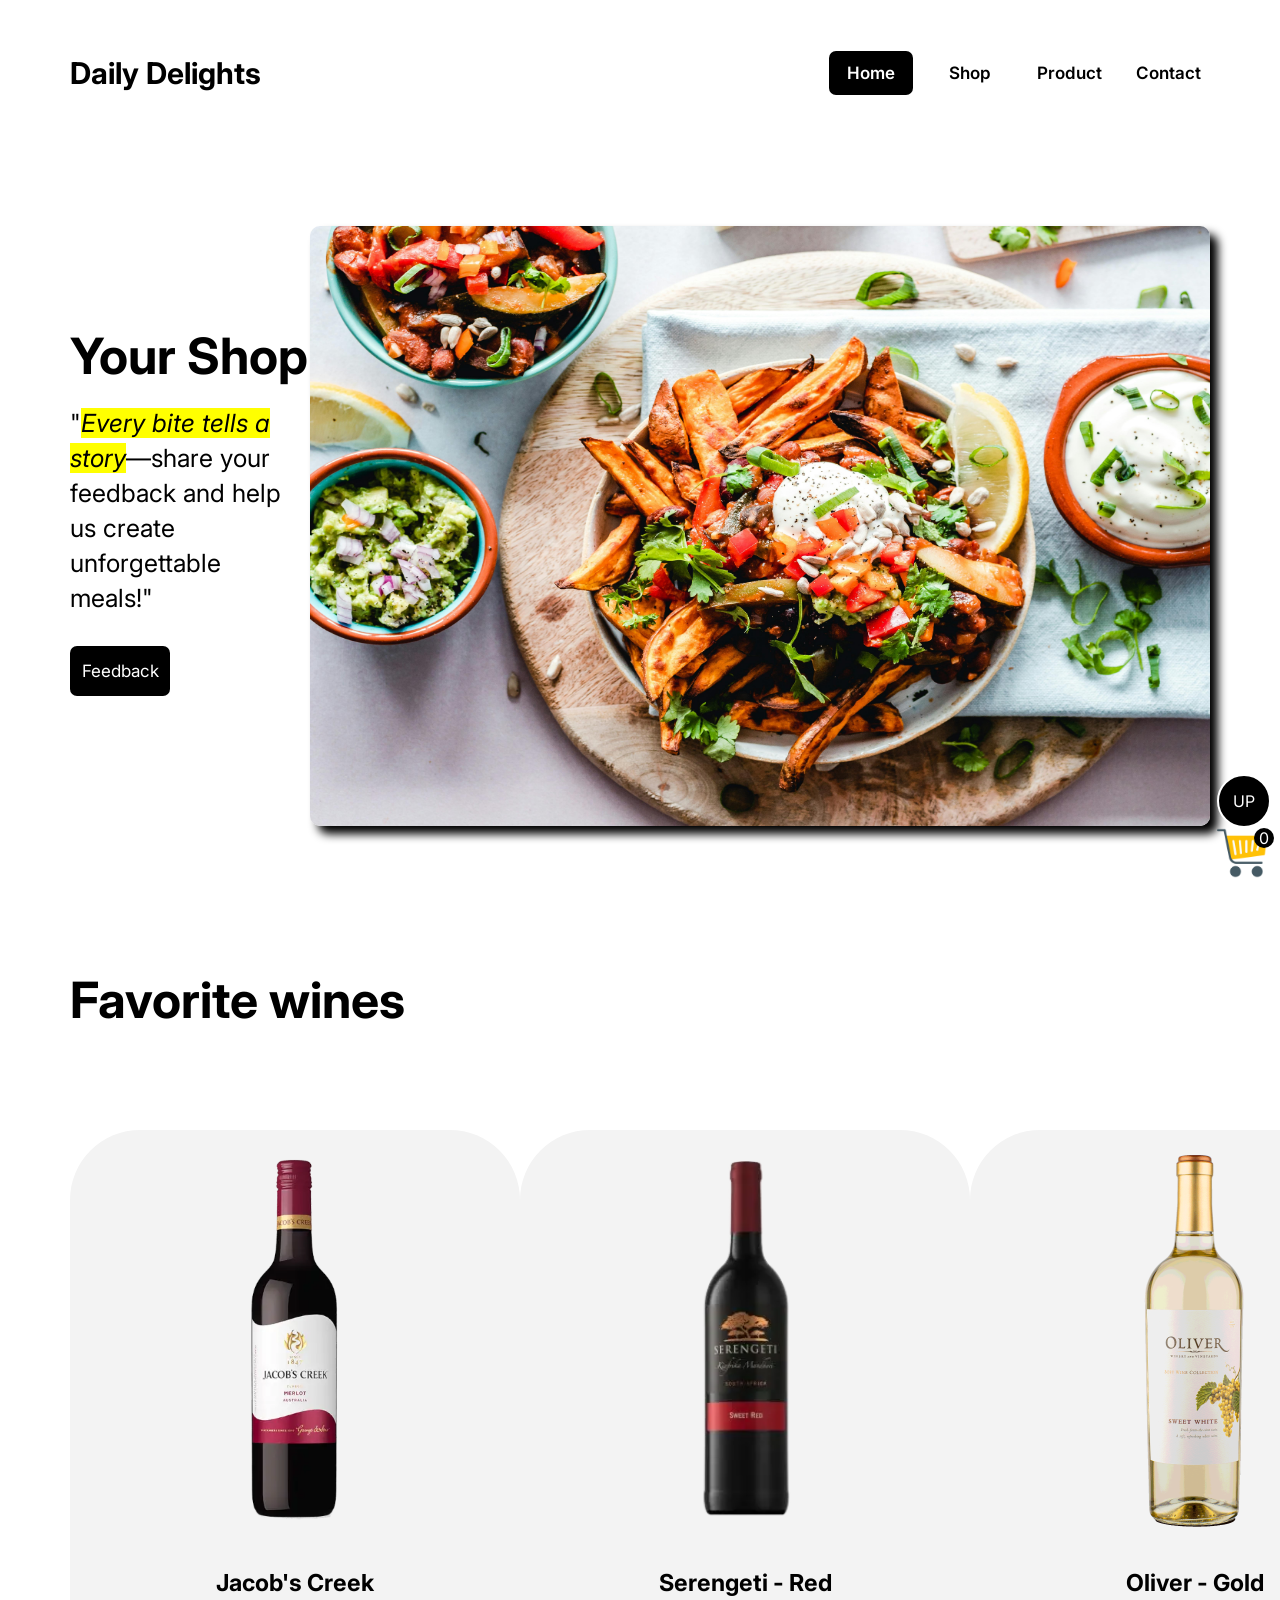
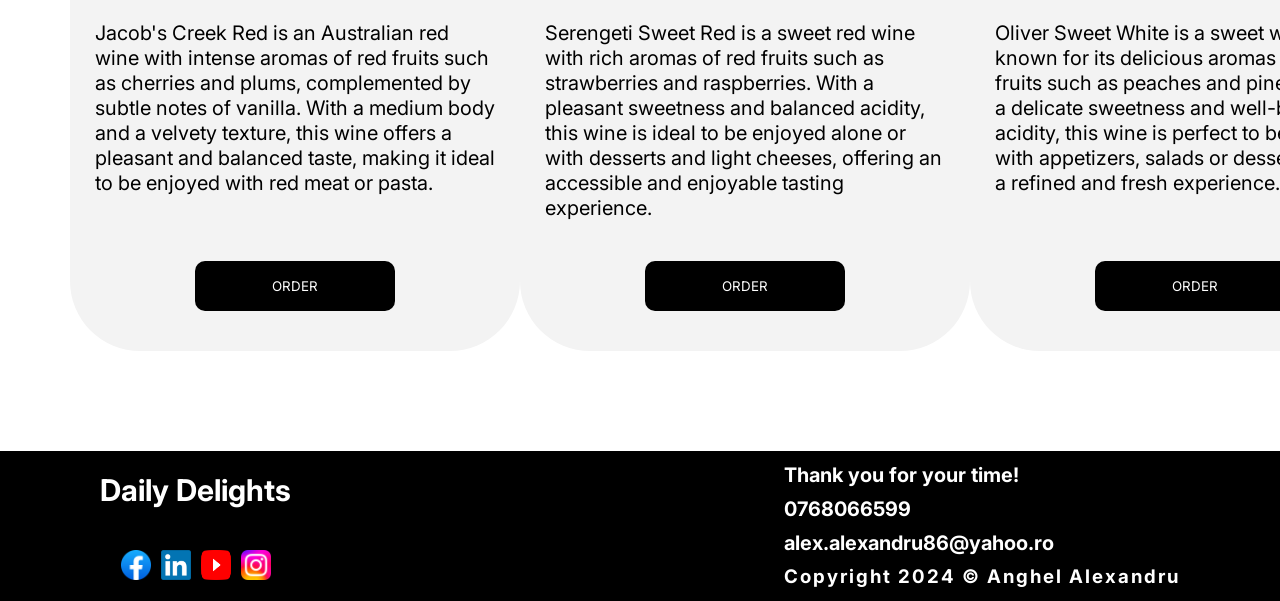
<file: index.html>
<!doctype html>
<html>
  <head>
    <meta charset="utf-8" />
    <meta http-equiv="X-UA-Compatible" content="IE=edge" />
    <title>Daily Delights - Home</title>
    <meta name="description" content="" />
    <meta name="viewport" content="width=device-width, initial-scale=1" />
    <link rel="stylesheet" href="./css/main_style.css" />
    <link rel="preconnect" href="https://fonts.googleapis.com" />
    <link rel="preconnect" href="https://fonts.gstatic.com" crossorigin />
    <link
      href="https://fonts.googleapis.com/css2?family=Inter:ital,opsz,wght@0,14..32,100..900;1,14..32,100..900&display=swap"
      rel="stylesheet"
    />
  </head>
  <body id="bdy">
    <div id="home_button_remote_ctc" class="home-button-remote-ctc">
      <div onclick="goUp()" id="home_button" class="home-button">
        <!-- <a href="#bdy">^</a> -->
        UP
      </div>

      <div id="cart_button" class="cart-button">
        <div id="cart_button_inner_ctc" class="cart-button-inner_ctc">0</div>
        <img src="./assets/carts.png" alt="Shopping cart button" />
      </div>
    </div>

    <!-- NAVBAR -->
    <nav class="navbar-element">
      <div class="navbar-default card-wrapper">
        <div class="navbar-left">
          <h1>Daily Delights</h1>
        </div>
        <div class="navbar-right">
          <a href="index.html" class="navbar-right-button nrbm">Home</a>
          <a href="shop.html" class="navbar-right-button nrbs">Shop</a>
          <a href="product.html" class="navbar-right-button nrbp">Product</a>
          <a href="about.html" class="navbar-right-button nrba">Contact</a>
        </div>
      </div>
    </nav>

    <!-- RESPONSIVE NAVBAR -->
    <nav class="navbar-responsive">
      <div class="navbar-responsive-default">
        <div onclick="lightMode()" class="navbar-responsive-inner-logo">
          <img src="./assets/sun.png" alt="Light mode" />
        </div>

        <div class="navbar-responsive-heading">
          <h1 onclick="mainControlResponsive()">Daily Delights</h1>
        </div>

        <div
          onclick="darkMode()"
          class="navbar-responsive-inner-logo navbar-responsive-inner-right"
        >
          <img src="./assets/moon.png" alt="Dark mode" />
        </div>
      </div>
      <!-- SUB NAVBAR -->
      <div id="navbar_responsive_inner" class="navbar-responsive-inner">
        <div class="navbar-responsive-inner-link">
          <a href="shop.html" class="navbar-responsive-inner-link-btn">Shop</a>
          <a href="product.html" class="navbar-responsive-inner-link-btn"
            >Product</a
          >
          <a href="about.html" class="navbar-responsive-inner-link-btn"
            >Contact</a
          >
        </div>
      </div>
    </nav>

    <section class="section-f1-element">
      <div class="section-heading-default">
        <div class="section-heading-title">
          <h1>Your Shop</h1>
        </div>
        <div class="section-heading-content">
          <p>
            "<mark><em>Every bite tells a story</em></mark
            >—share your feedback and help us create unforgettable meals!"
          </p>
        </div>
        <div class="section-heading-button">
          <div class="section-heading-ctn-btn">
            <a href="about.html#sec_ctn" type="button">Feedback</a>
          </div>
        </div>
      </div>

      <div class="section-heading-image">
        <img src="./assets/food-background-1.jpg" />
      </div>
    </section>

    <section class="section-f2-element">
      <div class="section-f2-title card-wrapper">
        <h1>Favorite wines</h1>
      </div>

      <div class="section-f2-cards card-wrapper">
        <div class="section-f2-card section-f2-card-1">
          <img src="./assets/red_wine.png" />
          <h3>Jacob's Creek</h3>
          <p>
            Jacob's Creek Red is an Australian red wine with intense aromas of
            red fruits such as cherries and plums, complemented by subtle notes
            of vanilla. With a medium body and a velvety texture, this wine
            offers a pleasant and balanced taste, making it ideal to be enjoyed
            with red meat or pasta.
          </p>
          <div class="section-f2-card-button-ctn">
            <button class="section-f2-card-btn" type="button">ORDER</button>
          </div>
        </div>

        <div class="section-f2-card section-f2-card-2">
          <img src="./assets/Sweet_Serengeti.png" />
          <h3>Serengeti - Red</h3>
          <p>
            Serengeti Sweet Red is a sweet red wine with rich aromas of red
            fruits such as strawberries and raspberries. With a pleasant
            sweetness and balanced acidity, this wine is ideal to be enjoyed
            alone or with desserts and light cheeses, offering an accessible and
            enjoyable tasting experience.
          </p>
          <div class="section-f2-card-button-ctn">
            <button class="section-f2-card-btn" type="button">ORDER</button>
          </div>
        </div>

        <div class="section-f2-card section-f2-card-3">
          <img src="./assets/white_wine.png" />
          <h3>Oliver - Gold</h3>
          <p>
            Oliver Sweet White is a sweet white wine, known for its delicious
            aromas of tropical fruits such as peaches and pineapple. With a
            delicate sweetness and well-balanced acidity, this wine is perfect
            to be enjoyed with appetizers, salads or desserts, offering a
            refined and fresh experience.
          </p>
          <div class="section-f2-card-button-ctn">
            <button class="section-f2-card-btn" type="button">ORDER</button>
          </div>
        </div>
      </div>
    </section>

    <section class="section-f3-element">
      <div class="section-f3-title card-wrapper">
        <h1>Favorite mixes</h1>
      </div>

      <div class="section-f3-cards"></div>
    </section>

    <!-- FOOTER -->
    <footer class="footer-a-element">
      <div class="footer-a-container">
        <div class="footer-a-inner footer-f-wrapper">
          <div class="footer-a-content-left">
            <div class="footer-a-content-heading">
              <h1>Daily Delights</h1>
            </div>
            <div class="footer-a-content-logo">
              <img src="./assets/facebook.png" alt="Facebook logo button" />
              <img src="./assets/linkedin.png" alt="Linkedin logo button" />
              <img src="./assets/youtube.png" alt="Youtube logo button" />
              <img src="./assets/instagram.png" alt="Instagram logo button" />
            </div>
          </div>

          <div class="footer-a-content-sec">
            <div class="footer-a-content-center">
              <h3>Copyright 2024 © Anghel Alexandru</h3>
            </div>
            <div class="footer-a-content-right">
              <h3>Thank you for your time!</h3>
              <h3>0768066599</h3>
              <h4>alex.alexandru86@yahoo.ro</h4>
            </div>
          </div>
        </div>
      </div>
    </footer>
    <script src="./js/script.js" defer></script>
  </body>
</html>
</file>
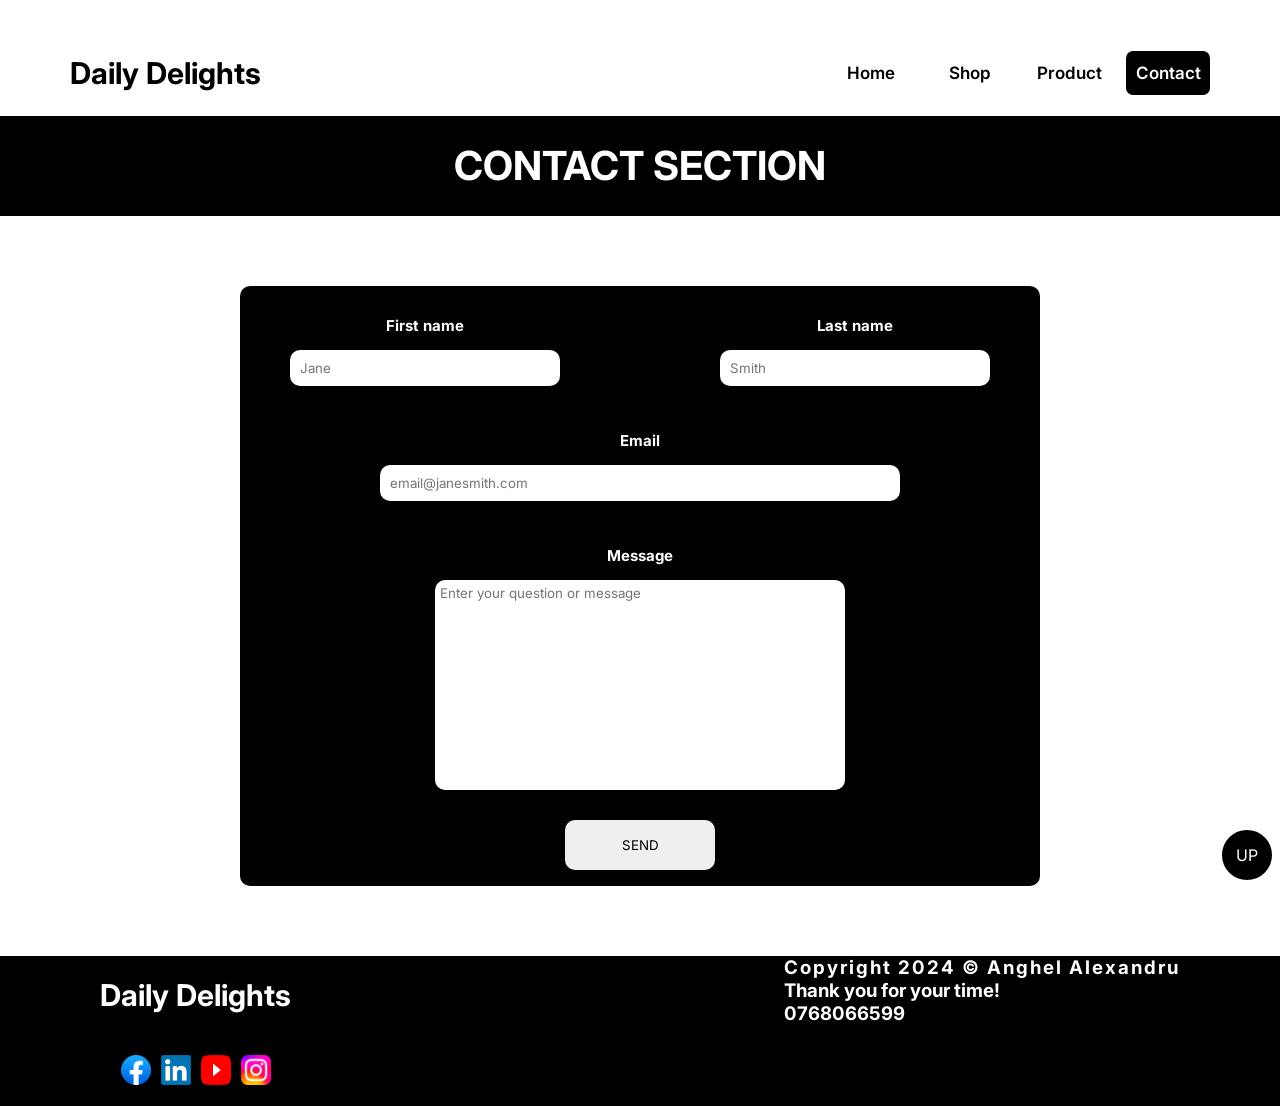
<file: about.html>
<!doctype html>
<html>
  <head>
    <meta charset="utf-8" />
    <meta http-equiv="X-UA-Compatible" content="IE=edge" />
    <title>Daily Delights - About</title>
    <meta name="description" content="" />
    <meta name="viewport" content="width=device-width, initial-scale=1" />
    <link rel="stylesheet" href="./css/about_style.css" />
    <link rel="preconnect" href="https://fonts.googleapis.com" />
    <link rel="preconnect" href="https://fonts.gstatic.com" crossorigin />
    <link
      href="https://fonts.googleapis.com/css2?family=Inter:ital,opsz,wght@0,14..32,100..900;1,14..32,100..900&display=swap"
      rel="stylesheet"
    />
  </head>
  <body id="bdy">
    <div onclick="goUp()" id="home_button" class="home-button">
      <!-- <a href="#bdy">^</a> -->
      UP
    </div>
    <!-- NAVBAR -->
    <nav class="navbar-element">
      <div class="navbar-default card-wrapper">
        <div class="navbar-left">
          <h1>Daily Delights</h1>
        </div>
        <div class="navbar-right">
          <a href="index.html" type="button" class="navbar-right-button nrbm"
            >Home</a
          >
          <a href="shop.html" type="button" class="navbar-right-button nrbs"
            >Shop</a
          >
          <a href="product.html" type="button" class="navbar-right-button nrbp"
            >Product</a
          >
          <a href="about.html" type="button" class="navbar-right-button nrba"
            >Contact</a
          >
        </div>
      </div>
    </nav>
    <!-- END -->

    <!-- RESPONSIVE NAVBAR -->
    <nav class="navbar-responsive">
      <div class="navbar-responsive-default">
        <div onclick="lightMode()" class="navbar-responsive-inner-logo">
          <img src="./assets/sun.png" alt="Light mode" />
        </div>

        <div class="navbar-responsive-heading">
          <h1 onclick="mainControlResponsive()">Daily Delights</h1>
        </div>

        <div
          onclick="darkMode()"
          class="navbar-responsive-inner-logo navbar-responsive-inner-right"
        >
          <img src="./assets/moon.png" alt="Dark mode" />
        </div>
      </div>
      <!-- SUB NAVBAR -->
      <div id="navbar_responsive_inner" class="navbar-responsive-inner">
        <div class="navbar-responsive-inner-link">
          <a href="index.html" class="navbar-responsive-inner-link-btn">Home</a>
          <a href="product.html" class="navbar-responsive-inner-link-btn"
            >Product</a
          >
          <a href="shop.html" class="navbar-responsive-inner-link-btn">Shop</a>
        </div>
      </div>
    </nav>
    <!-- END -->

    <section class="section-body-ctn">
      <!-- SECTION 1 -->
      <section class="section-about-contact">
        <h1>CONTACT SECTION</h1>
      </section>
      <!-- END -->

      <!-- SECTION 2 -->
      <section class="section-a-contact" id="sec_ctn">
        <div class="section-a-contact-heading card-wrapper">
          <div class="section-a-form">
            <div class="section-a-form-name section-f-wrapper">
              <div class="section-a-form-fname section-a-form-card">
                <h3>First name</h3>
                <input
                  id="fname"
                  type="text"
                  name="First name"
                  placeholder="Jane"
                />
              </div>

              <div class="section-a-form-lname section-a-form-card">
                <h3>Last name</h3>
                <input
                  id="lname"
                  type="text"
                  name="Last name"
                  placeholder="Smith"
                />
              </div>
            </div>

            <div
              class="section-a-form-email section-f-wrapper section-a-form-card"
            >
              <h3>Email</h3>
              <input
                id="fmail"
                type="email"
                name="Email"
                placeholder="email@janesmith.com"
              />
            </div>

            <div
              class="section-a-form-message section-f-wrapper section-a-form-card"
            >
              <h3>Message</h3>
              <textarea
                id="fmessage"
                class="section-a-textarea section-f-wrapper"
                placeholder="Enter your question or message"
                maxlength="5000"
              ></textarea>
            </div>

            <div class="section-a-form-button-ctn section-f-wrapper">
              <button onclick="getInfo()" type="submit" name="Send information">
                SEND
              </button>
            </div>
          </div>
        </div>
      </section>
      <!-- END -->
    </section>

    <!-- FOOTER -->
    <footer class="footer-a-element">
      <div class="footer-a-container">
        <div class="footer-a-inner footer-f-wrapper">
          <div class="footer-a-content-left">
            <div class="footer-a-content-heading">
              <h1>Daily Delights</h1>
            </div>
            <div class="footer-a-content-logo">
              <img src="./assets/facebook.png" alt="Facebook logo button" />
              <img src="./assets/linkedin.png" alt="Linkedin logo button" />
              <img src="./assets/youtube.png" alt="Youtube logo button" />
              <img src="./assets/instagram.png" alt="Instagram logo button" />
            </div>
          </div>

          <div class="footer-a-content-sec">
            <div class="footer-a-content-center">
              <h3>Copyright 2024 © Anghel Alexandru</h3>
            </div>
            <div class="footer-a-content-right">
              <h3>Thank you for your time!</h3>
              <h3>0768066599</h3>
              <h4>alex.alexandru86@yahoo.ro</h4>
            </div>
          </div>
        </div>
      </div>
    </footer>
    <!-- END -->
    <script src="./js/script.js"></script>
  </body>
</html>
</file>
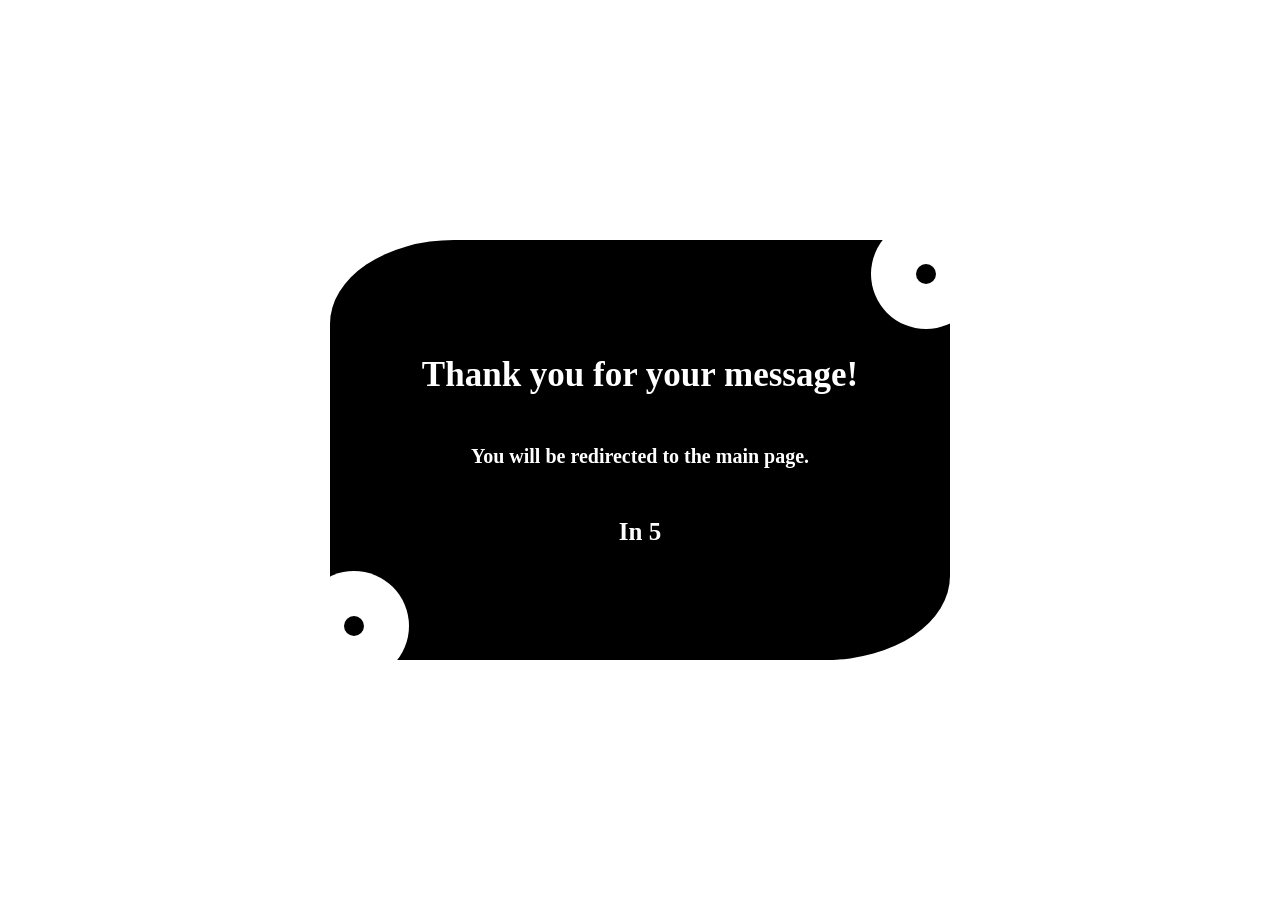
<file: confirm.html>
<!doctype html>

<html>
  <head>
    <meta charset="utf-8" />
    <meta http-equiv="X-UA-Compatible" content="IE=edge" />
    <title></title>
    <meta name="description" content="" />
    <meta name="viewport" content="width=device-width, initial-scale=1" />
    <link rel="stylesheet" href="./css/confirm_style.css" />
  </head>
  <body>
    <section>
      <div class="circle circle-top">
        <div class="circle-in circle-in-top"></div>
      </div>
      <div class="confirm-default">
        <h1>Thank you for your message!</h1>
        <h3>You will be redirected to the main page.</h3>
        <h4>In <span id="timer">5</span></h4>
      </div>
      <div class="circle circle-down">
        <div class="circle-in circle-in-down"></div>
      </div>
    </section>
    <script src="./js/confirm.js"></script>
  </body>
</html>
</file>
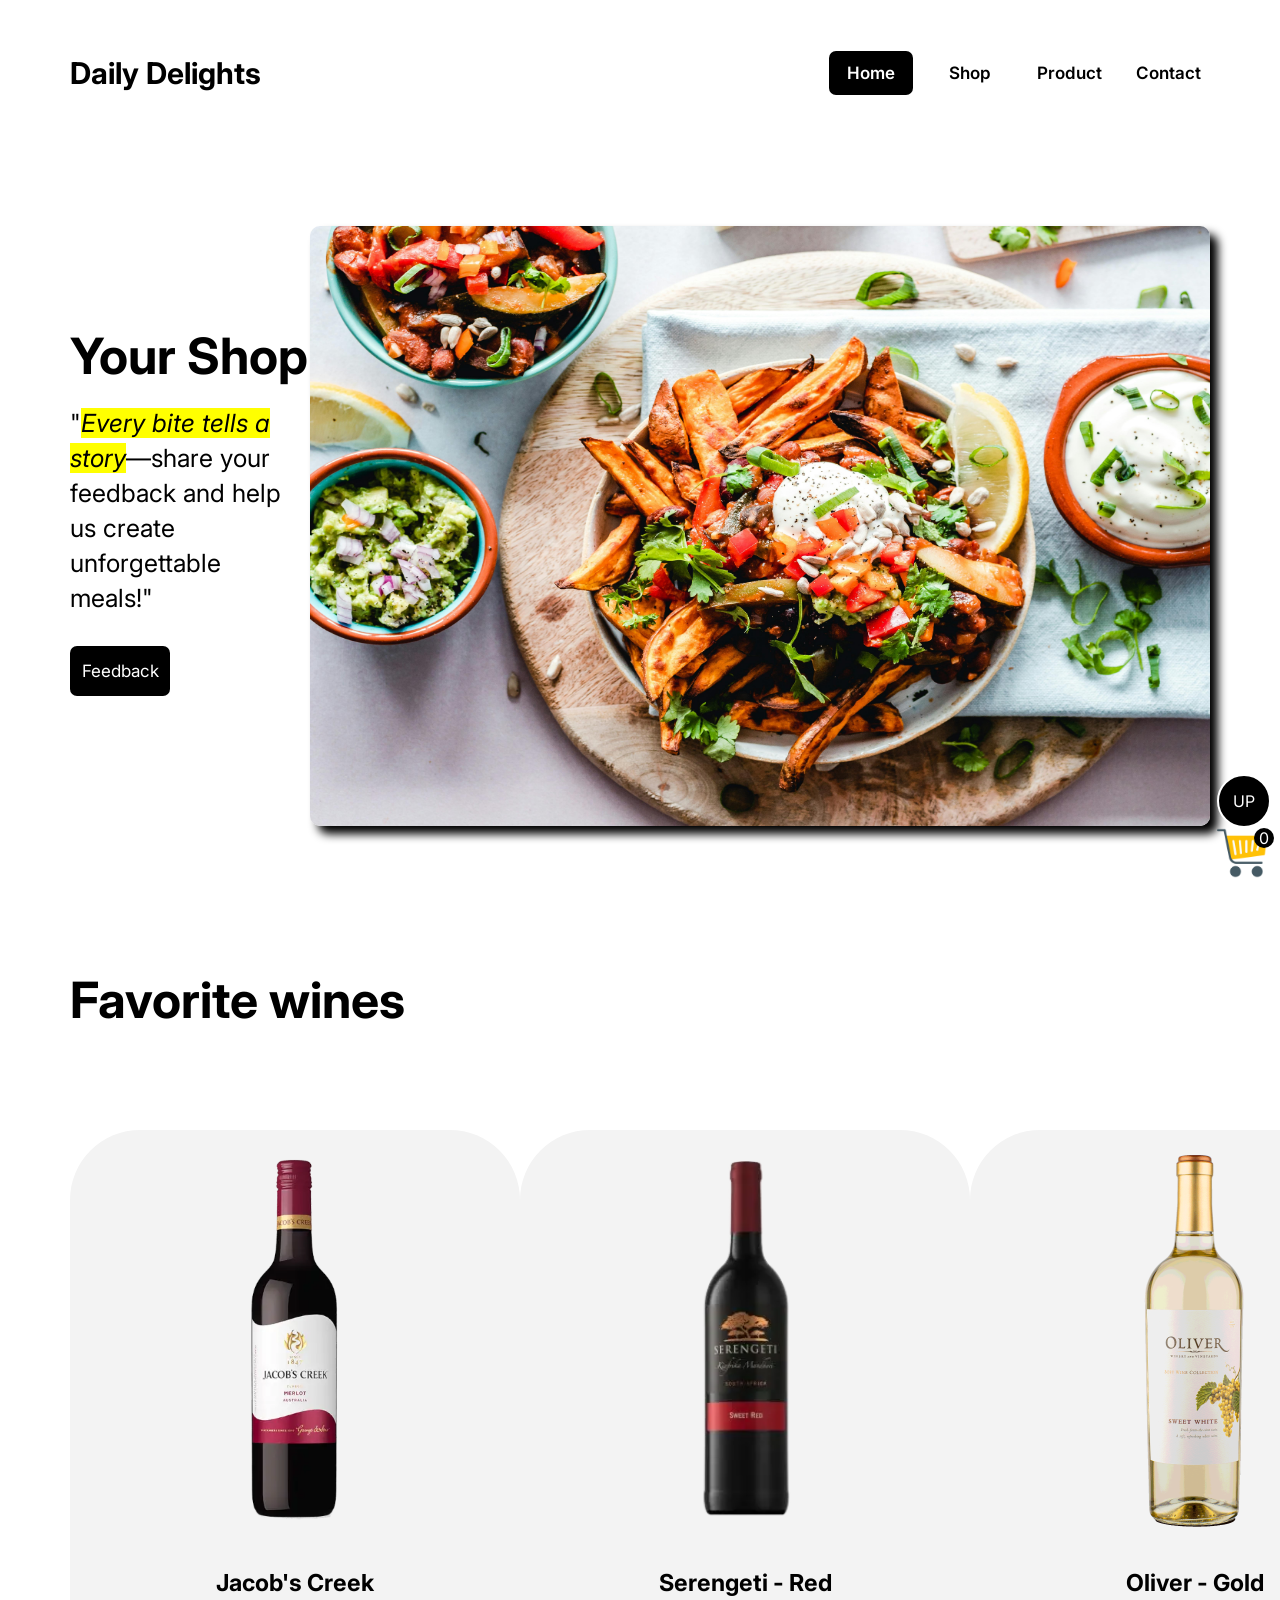
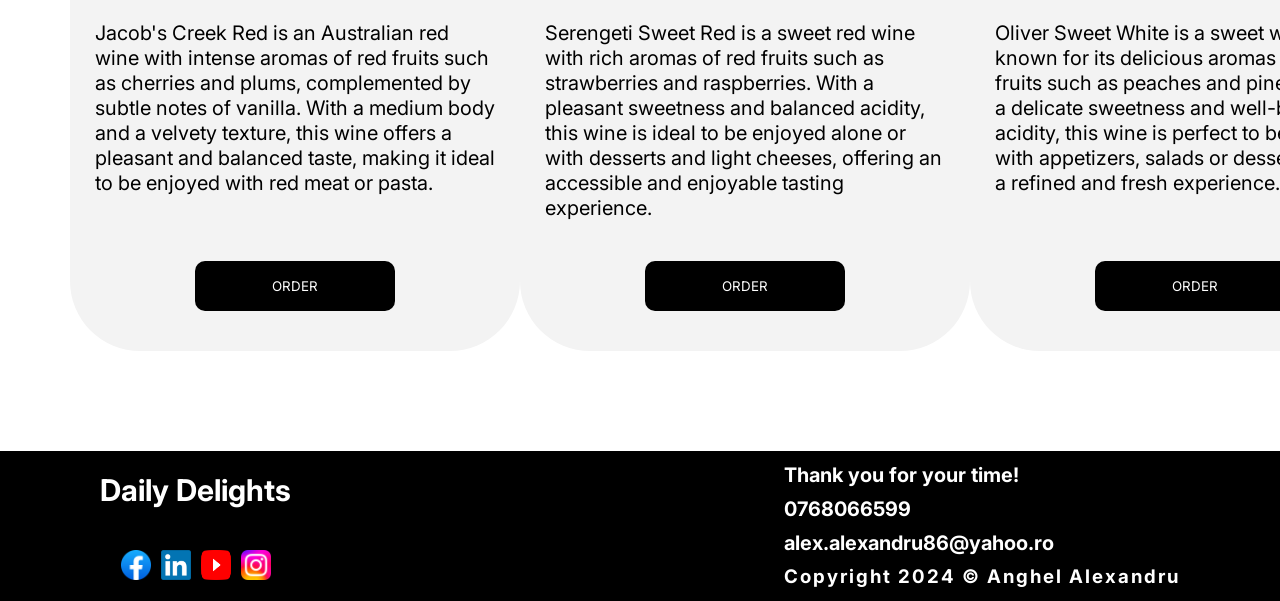
<file: main.html>
<!doctype html>
<html>
  <head>
    <meta charset="utf-8" />
    <meta http-equiv="X-UA-Compatible" content="IE=edge" />
    <title>Daily Delights - Home</title>
    <meta name="description" content="" />
    <meta name="viewport" content="width=device-width, initial-scale=1" />
    <link rel="stylesheet" href="./css/main_style.css" />
    <link rel="preconnect" href="https://fonts.googleapis.com" />
    <link rel="preconnect" href="https://fonts.gstatic.com" crossorigin />
    <link
      href="https://fonts.googleapis.com/css2?family=Inter:ital,opsz,wght@0,14..32,100..900;1,14..32,100..900&display=swap"
      rel="stylesheet"
    />
  </head>
  <body id="bdy">
    <div id="home_button_remote_ctc" class="home-button-remote-ctc">
      <div onclick="goUp()" id="home_button" class="home-button">
        <!-- <a href="#bdy">^</a> -->
        UP
      </div>

      <div id="cart_button" class="cart-button">
        <div id="cart_button_inner_ctc" class="cart-button-inner_ctc">0</div>
        <img src="./assets/carts.png" alt="Shopping cart button" />
      </div>
    </div>

    <!-- NAVBAR -->
    <nav class="navbar-element">
      <div class="navbar-default card-wrapper">
        <div class="navbar-left">
          <h1>Daily Delights</h1>
        </div>
        <div class="navbar-right">
          <a href="main.html" class="navbar-right-button nrbm">Home</a>
          <a href="shop.html" class="navbar-right-button nrbs">Shop</a>
          <a href="product.html" class="navbar-right-button nrbp">Product</a>
          <a href="about.html" class="navbar-right-button nrba">Contact</a>
        </div>
      </div>
    </nav>

    <!-- RESPONSIVE NAVBAR -->
    <nav class="navbar-responsive">
      <div class="navbar-responsive-default">
        <div onclick="lightMode()" class="navbar-responsive-inner-logo">
          <img src="./assets/sun.png" alt="Light mode" />
        </div>

        <div class="navbar-responsive-heading">
          <h1 onclick="mainControlResponsive()">Daily Delights</h1>
        </div>

        <div
          onclick="darkMode()"
          class="navbar-responsive-inner-logo navbar-responsive-inner-right"
        >
          <img src="./assets/moon.png" alt="Dark mode" />
        </div>
      </div>
      <!-- SUB NAVBAR -->
      <div id="navbar_responsive_inner" class="navbar-responsive-inner">
        <div class="navbar-responsive-inner-link">
          <a href="shop.html" class="navbar-responsive-inner-link-btn">Shop</a>
          <a href="product.html" class="navbar-responsive-inner-link-btn"
            >Product</a
          >
          <a href="about.html" class="navbar-responsive-inner-link-btn"
            >Contact</a
          >
        </div>
      </div>
    </nav>

    <section class="section-f1-element">
      <div class="section-heading-default">
        <div class="section-heading-title">
          <h1>Your Shop</h1>
        </div>
        <div class="section-heading-content">
          <p>
            "<mark><em>Every bite tells a story</em></mark
            >—share your feedback and help us create unforgettable meals!"
          </p>
        </div>
        <div class="section-heading-button">
          <div class="section-heading-ctn-btn">
            <a href="about.html#sec_ctn" type="button">Feedback</a>
          </div>
        </div>
      </div>

      <div class="section-heading-image">
        <img src="./assets/food-background-1.jpg" />
      </div>
    </section>

    <section class="section-f2-element">
      <div class="section-f2-title card-wrapper">
        <h1>Favorite wines</h1>
      </div>

      <div class="section-f2-cards card-wrapper">
        <div class="section-f2-card section-f2-card-1">
          <img src="./assets/red_wine.png" />
          <h3>Jacob's Creek</h3>
          <p>
            Jacob's Creek Red is an Australian red wine with intense aromas of
            red fruits such as cherries and plums, complemented by subtle notes
            of vanilla. With a medium body and a velvety texture, this wine
            offers a pleasant and balanced taste, making it ideal to be enjoyed
            with red meat or pasta.
          </p>
          <div class="section-f2-card-button-ctn">
            <button class="section-f2-card-btn" type="button">ORDER</button>
          </div>
        </div>

        <div class="section-f2-card section-f2-card-2">
          <img src="./assets/Sweet_Serengeti.png" />
          <h3>Serengeti - Red</h3>
          <p>
            Serengeti Sweet Red is a sweet red wine with rich aromas of red
            fruits such as strawberries and raspberries. With a pleasant
            sweetness and balanced acidity, this wine is ideal to be enjoyed
            alone or with desserts and light cheeses, offering an accessible and
            enjoyable tasting experience.
          </p>
          <div class="section-f2-card-button-ctn">
            <button class="section-f2-card-btn" type="button">ORDER</button>
          </div>
        </div>

        <div class="section-f2-card section-f2-card-3">
          <img src="./assets/white_wine.png" />
          <h3>Oliver - Gold</h3>
          <p>
            Oliver Sweet White is a sweet white wine, known for its delicious
            aromas of tropical fruits such as peaches and pineapple. With a
            delicate sweetness and well-balanced acidity, this wine is perfect
            to be enjoyed with appetizers, salads or desserts, offering a
            refined and fresh experience.
          </p>
          <div class="section-f2-card-button-ctn">
            <button class="section-f2-card-btn" type="button">ORDER</button>
          </div>
        </div>
      </div>
    </section>

    <section class="section-f3-element">
      <div class="section-f3-title card-wrapper">
        <h1>Favorite mixes</h1>
      </div>

      <div class="section-f3-cards"></div>
    </section>

    <!-- FOOTER -->
    <footer class="footer-a-element">
      <div class="footer-a-container">
        <div class="footer-a-inner footer-f-wrapper">
          <div class="footer-a-content-left">
            <div class="footer-a-content-heading">
              <h1>Daily Delights</h1>
            </div>
            <div class="footer-a-content-logo">
              <img src="./assets/facebook.png" alt="Facebook logo button" />
              <img src="./assets/linkedin.png" alt="Linkedin logo button" />
              <img src="./assets/youtube.png" alt="Youtube logo button" />
              <img src="./assets/instagram.png" alt="Instagram logo button" />
            </div>
          </div>

          <div class="footer-a-content-sec">
            <div class="footer-a-content-center">
              <h3>Copyright 2024 © Anghel Alexandru</h3>
            </div>
            <div class="footer-a-content-right">
              <h3>Thank you for your time!</h3>
              <h3>0768066599</h3>
              <h4>alex.alexandru86@yahoo.ro</h4>
            </div>
          </div>
        </div>
      </div>
    </footer>
    <script src="./js/script.js" defer></script>
  </body>
</html>
</file>
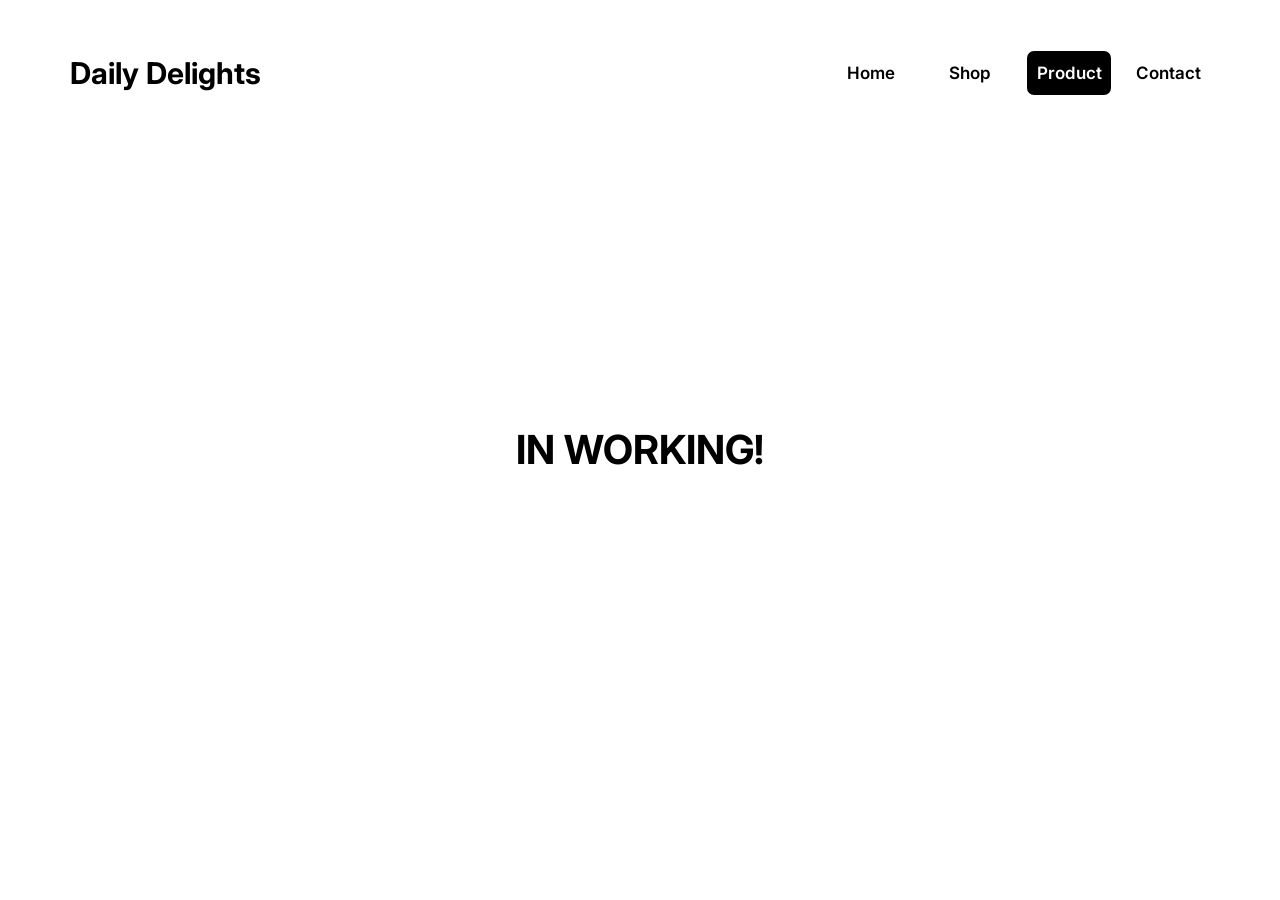
<file: product.html>
<!doctype html>
<html>
  <head>
    <meta charset="utf-8" />
    <meta http-equiv="X-UA-Compatible" content="IE=edge" />
    <title>Daily Delights - Product</title>
    <meta name="description" content="" />
    <meta name="viewport" content="width=device-width, initial-scale=1" />
    <link rel="stylesheet" href="./css/product_style.css" />
    <link rel="preconnect" href="https://fonts.googleapis.com" />
    <link rel="preconnect" href="https://fonts.gstatic.com" crossorigin />
    <link
      href="https://fonts.googleapis.com/css2?family=Inter:ital,opsz,wght@0,14..32,100..900;1,14..32,100..900&display=swap"
      rel="stylesheet"
    />
  </head>
  <body>
    <nav class="navbar-element">
      <div class="navbar-default card-wrapper">
        <div class="navbar-left">
          <h1>Daily Delights</h1>
        </div>
        <div class="navbar-right">
          <a href="index.html" type="button" class="navbar-right-button nrbm"
            >Home</a
          >
          <a href="shop.html" type="button" class="navbar-right-button nrbs"
            >Shop</a
          >
          <a href="product.html" type="button" class="navbar-right-button nrbp"
            >Product</a
          >
          <a href="about.html" type="button" class="navbar-right-button nrba"
            >Contact</a
          >
        </div>
      </div>
    </nav>

    <section class="body-content">
      <h1>IN WORKING!</h1>
    </section>
    <script src="./js/script.js"></script>
  </body>
</html>
</file>
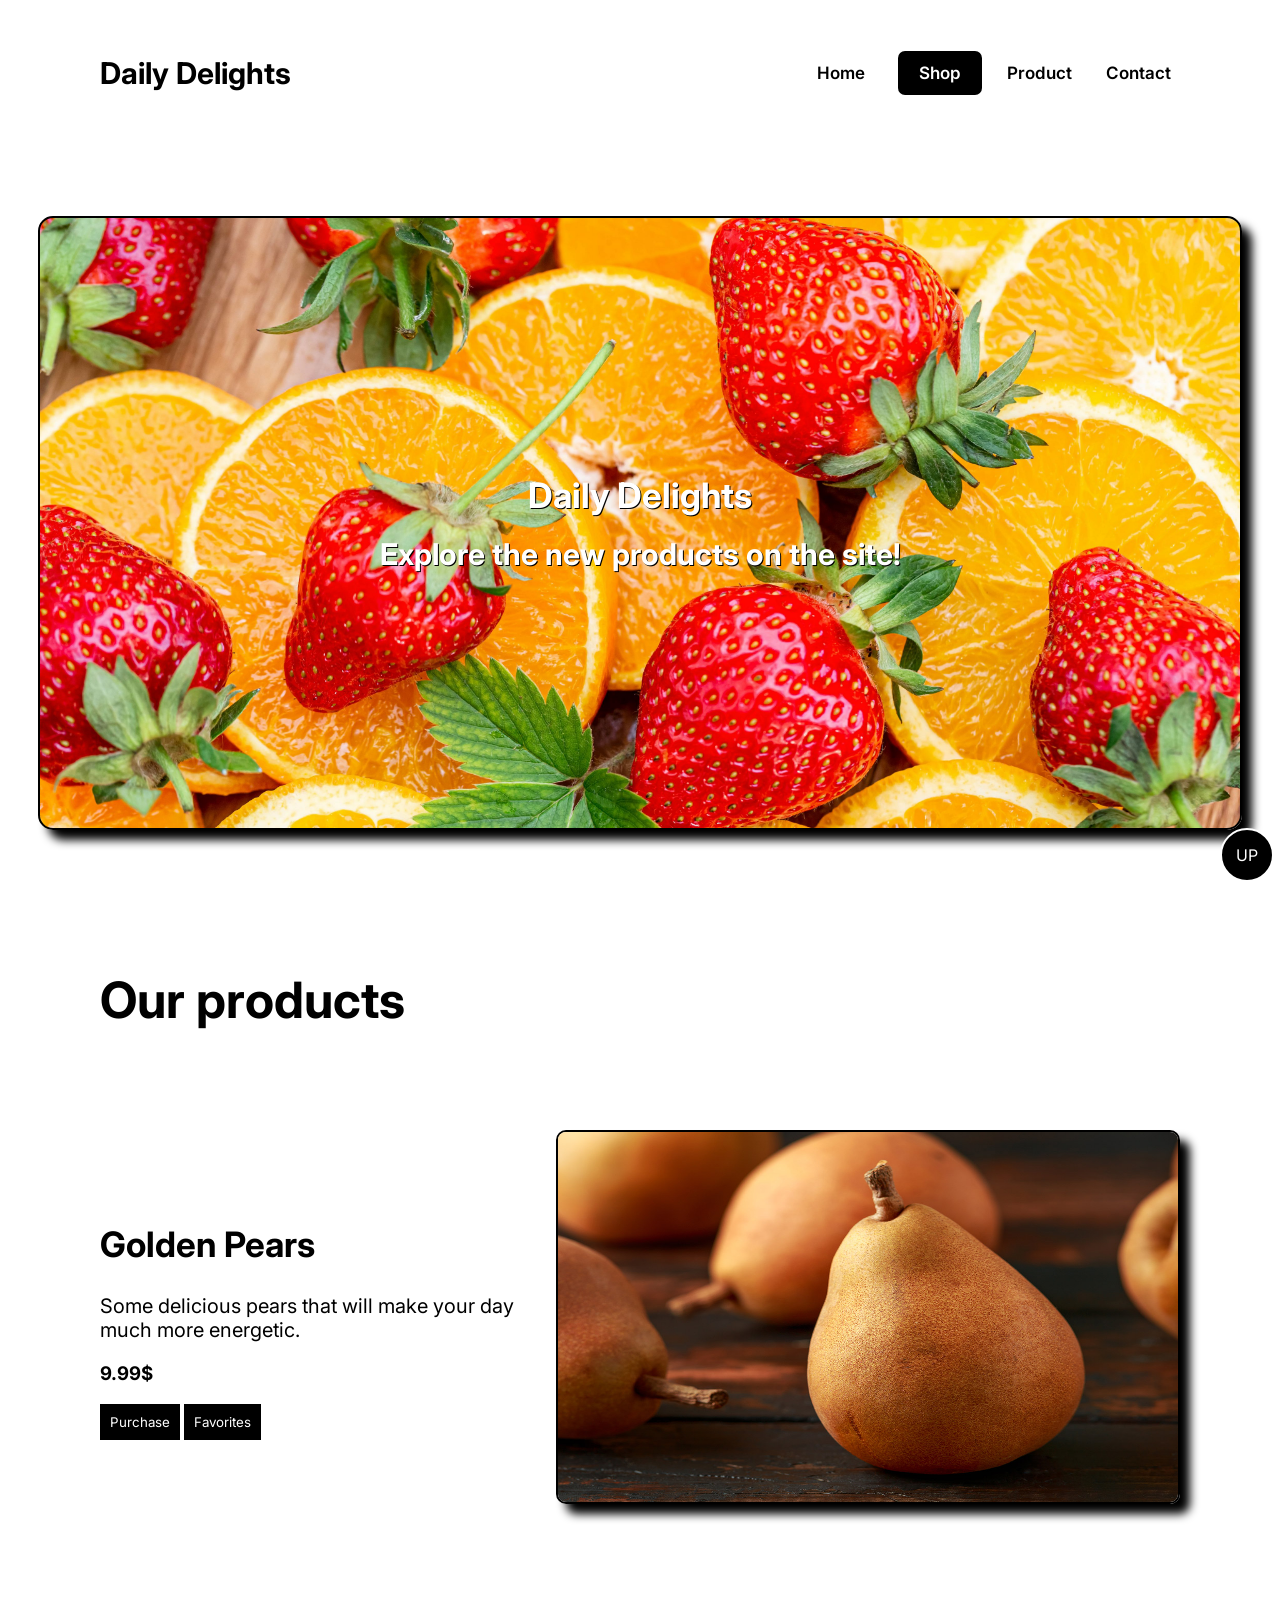
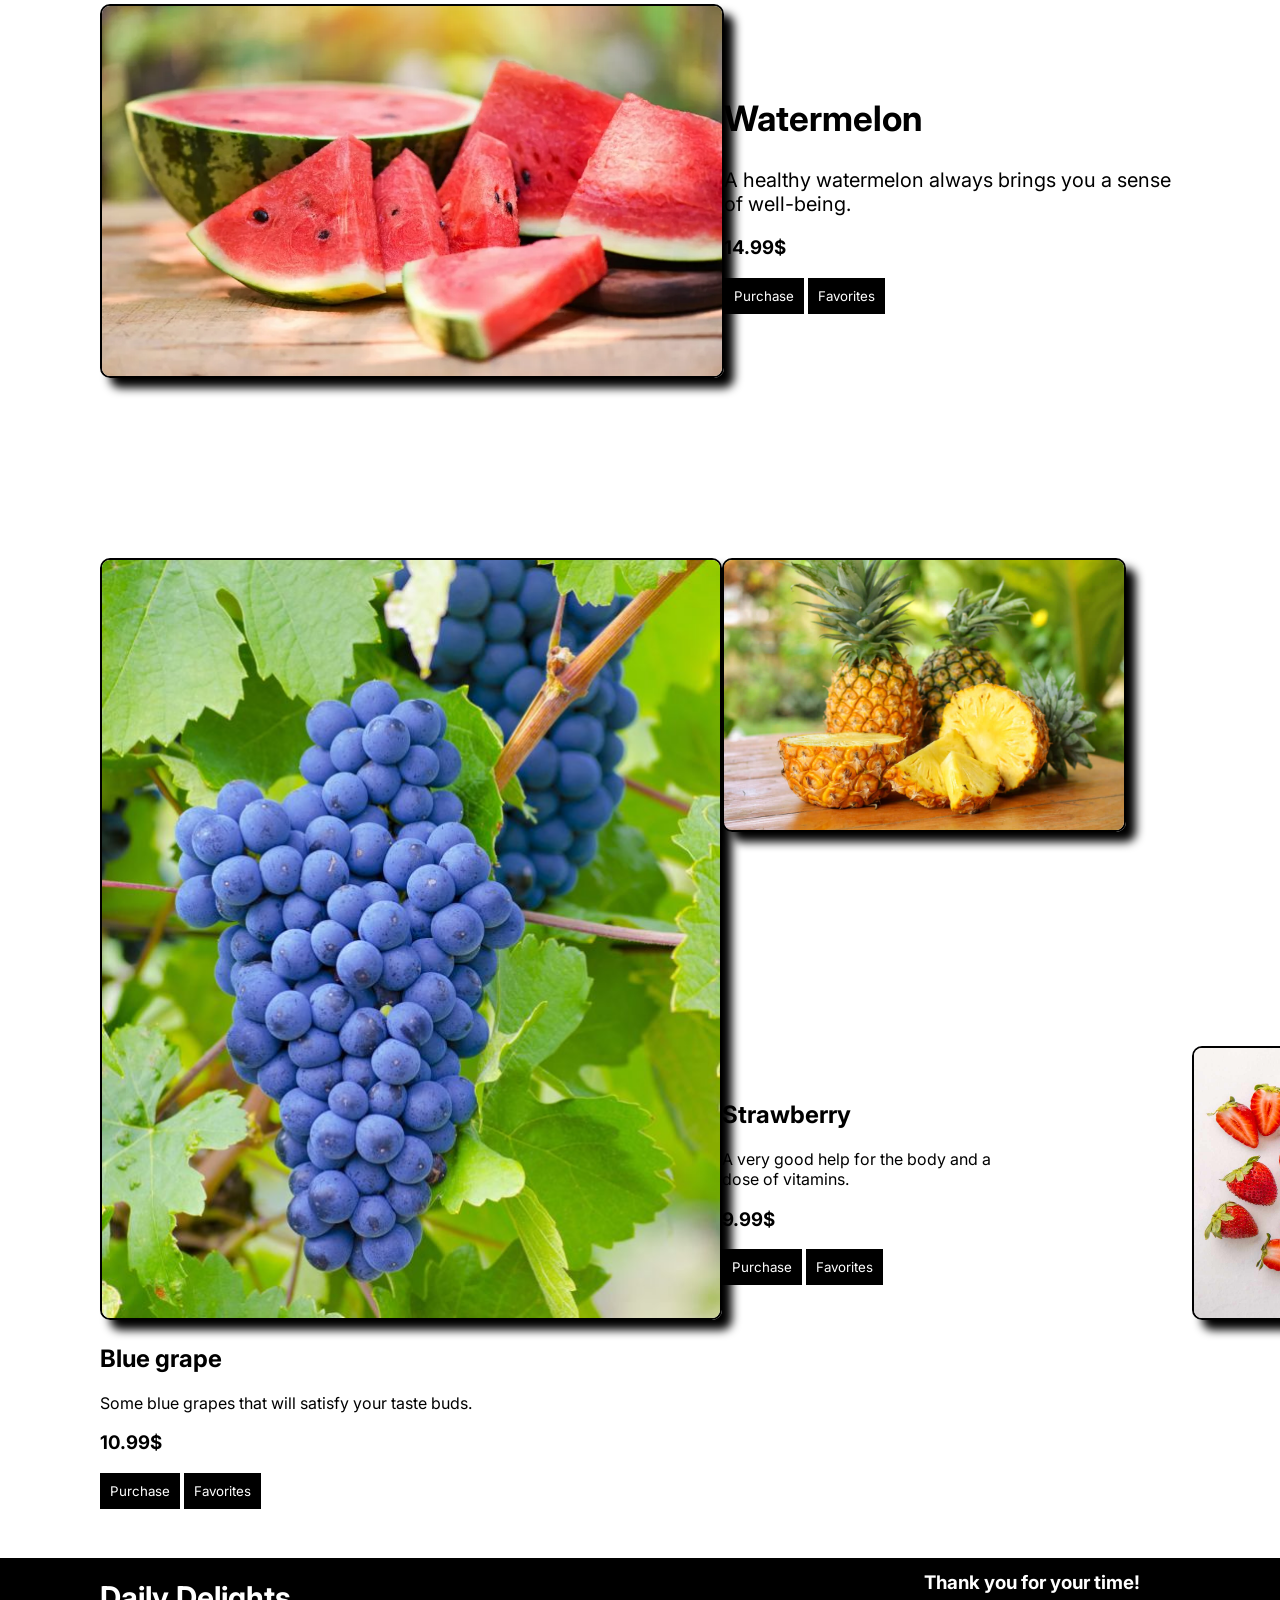
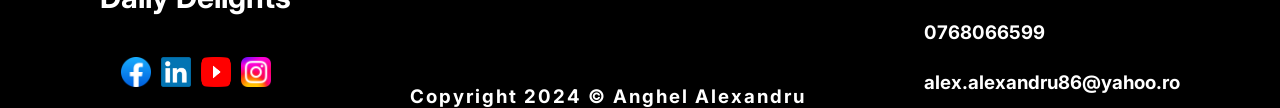
<file: shop.html>
<!doctype html>
<html>
  <head>
    <meta charset="utf-8" />
    <meta http-equiv="X-UA-Compatible" content="IE=edge" />
    <title>Daily Delights - Shop</title>
    <meta name="description" content="" />
    <meta name="viewport" content="width=device-width, initial-scale=1" />
    <link rel="stylesheet" href="./css/shop_style.css" />
    <link rel="preconnect" href="https://fonts.googleapis.com" />
    <link rel="preconnect" href="https://fonts.gstatic.com" crossorigin />
    <link
      href="https://fonts.googleapis.com/css2?family=Inter:ital,opsz,wght@0,14..32,100..900;1,14..32,100..900&display=swap"
      rel="stylesheet"
    />
  </head>
  <body id="bdy">
    <div onclick="goUp()" id="home_button" class="home-button">UP</div>

    <!-- NAVBAR -->
    <nav class="navbar-element">
      <div class="navbar-default card-wrapper">
        <div class="navbar-left">
          <h1>Daily Delights</h1>
        </div>
        <div class="navbar-right">
          <a href="index.html" type="button" class="navbar-right-button nrbm"
            >Home</a
          >
          <a href="shop.html" type="button" class="navbar-right-button nrbs"
            >Shop</a
          >
          <a href="product.html" type="button" class="navbar-right-button nrbp"
            >Product</a
          >
          <a href="about.html" type="button" class="navbar-right-button nrba"
            >Contact</a
          >
        </div>
      </div>
    </nav>

    <!-- RESPONSIVE NAVBAR -->
    <nav class="navbar-responsive">
      <div class="navbar-responsive-default">
        <div onclick="lightMode()" class="navbar-responsive-inner-logo">
          <img src="./assets/sun.png" alt="Light mode" />
        </div>

        <div class="navbar-responsive-heading">
          <h1 onclick="mainControlResponsive()">Daily Delights</h1>
        </div>

        <div
          onclick="darkMode()"
          class="navbar-responsive-inner-logo navbar-responsive-inner-right"
        >
          <img src="./assets/moon.png" alt="Dark mode" />
        </div>
      </div>
      <!-- SUB NAVBAR -->
      <div id="navbar_responsive_inner" class="navbar-responsive-inner">
        <div class="navbar-responsive-inner-link">
          <a href="index.html" class="navbar-responsive-inner-link-btn">Home</a>
          <a href="product.html" class="navbar-responsive-inner-link-btn"
            >Product</a
          >
          <a href="about.html" class="navbar-responsive-inner-link-btn"
            >Contact</a
          >
        </div>
      </div>
    </nav>

    <section class="section-s-element">
      <div class="section-s-heading">
        <div class="section-s-content">
          <div class="section-s-inner">
            <h1>Daily Delights</h1>
            <h3>Explore the new products on the site!</h3>
          </div>
        </div>
      </div>
    </section>

    <section class="section-s-element">
      <div class="section-products card-wrapper">
        <div class="section-product-heading">
          <h1>Our products</h1>
        </div>

        <!-- PRODUCT 1 -->
        <div class="section-product-ctc-1">
          <div class="section-product-ctc-1-left">
            <h1>Golden Pears</h1>
            <p>
              Some delicious pears that will make your day much more energetic.
            </p>
            <h3>9.99$</h3>
            <div class="section-product-ctc-1-left-button">
              <button type="submit" name="Purchase button">Purchase</button>
              <button type="submit" name="Favorite button">Favorites</button>
            </div>
          </div>
          <div class="section-product-ctc-1-right">
            <img src="./assets/PearsGold.jpg" alt="Gold Pears" />
          </div>
        </div>

        <!-- PRODUCT 2 -->
        <div class="section-product-ctc-1-reverse spc-1">
          <div class="section-product-ctc-1-left">
            <h1>Watermelon</h1>
            <p>A healthy watermelon always brings you a sense of well-being.</p>
            <h3>14.99$</h3>
            <div class="section-product-ctc-1-left-button">
              <button type="submit" name="Purchase button">Purchase</button>
              <button type="submit" name="Favorite button">Favorites</button>
            </div>
          </div>
          <div class="section-product-ctc-1-right">
            <img src="./assets/watermelon.png" alt="Watermelon" />
          </div>
        </div>
      </div>
    </section>

    <section class="section-s-element">
      <div class="section-products-2 card-wrapper">
        <div class="section-product-2-left">
          <img src="./assets/blue_grape.jpg" alt="Blue grape" />
          <div class="section-product-2-left-content">
            <h1>Blue grape</h1>
            <p>Some blue grapes that will satisfy your taste buds.</p>
            <h3>10.99$</h3>
            <div class="section-product-ctc-2-left-button">
              <button
                class="section-product-2-buttons"
                type="submit"
                name="Order"
              >
                Purchase
              </button>
              <button
                class="section-product-2-buttons"
                type="submit"
                name="Favorite button"
              >
                Favorites
              </button>
            </div>
          </div>
        </div>

        <div class="section-product-2-right">
          <div class="section-product-2-right-up">
            <img src="./assets/ananas.jpg" alt="Ananas" />
            <div class="section-product-2-right-content">
              <h1>Ananas</h1>
              <p>Tasty, very energizing and cheap.</p>
              <h3>14.99$</h3>
              <div class="section-product-ctc-2-right-button">
                <button
                  class="section-product-2-buttons"
                  type="submit"
                  name="Order"
                >
                  Purchase
                </button>
                <button
                  class="section-product-2-buttons"
                  type="submit"
                  name="Favorite button"
                >
                  Favorites
                </button>
              </div>
            </div>
          </div>

          <div class="section-product-2-right-down">
            <img src="./assets/strawberry.jpg" alt="Strawberry" />
            <div class="section-product-2-right-content">
              <h1>Strawberry</h1>
              <p>A very good help for the body and a dose of vitamins.</p>
              <h3>9.99$</h3>
              <div class="section-product-ctc-2-right-button">
                <button
                  class="section-product-2-buttons"
                  type="submit"
                  name="Order"
                >
                  Purchase
                </button>
                <button
                  class="section-product-2-buttons"
                  type="submit"
                  name="Favorite button"
                >
                  Favorites
                </button>
              </div>
            </div>
          </div>
        </div>
      </div>
    </section>

    <!-- FOOTER -->
    <footer class="footer-a-element">
      <div class="footer-a-container">
        <div class="footer-a-inner footer-f-wrapper">
          <div class="footer-a-content-left">
            <div class="footer-a-content-heading">
              <h1>Daily Delights</h1>
            </div>
            <div class="footer-a-content-logo">
              <img src="./assets/facebook.png" alt="Facebook logo button" />
              <img src="./assets/linkedin.png" alt="Linkedin logo button" />
              <img src="./assets/youtube.png" alt="Youtube logo button" />
              <img src="./assets/instagram.png" alt="Instagram logo button" />
            </div>
          </div>

          <div class="footer-a-content-center">
            <h3>Copyright 2024 © Anghel Alexandru</h3>
          </div>
          <div class="footer-a-content-right">
            <h3>Thank you for your time!</h3>
            <h3>0768066599</h3>
            <h3>alex.alexandru86@yahoo.ro</h3>
          </div>
        </div>
      </div>
    </footer>
    <script src="./js/script.js"></script>
  </body>
</html>
</file>
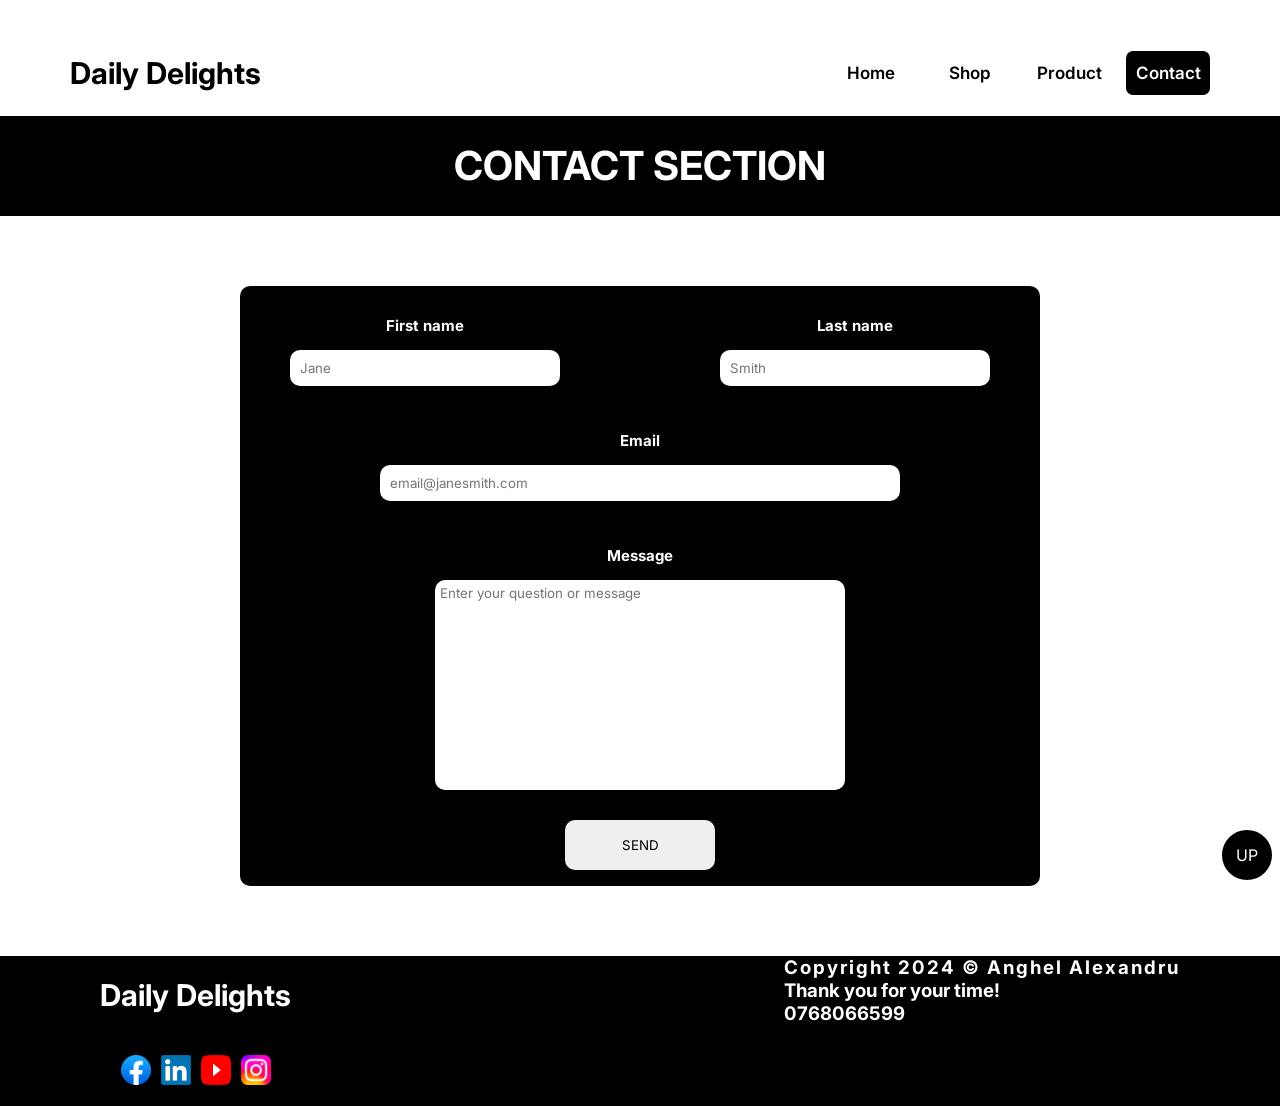
<file: html/about.html>
<!DOCTYPE html>
<html>
  <head>
    <meta charset="utf-8" />
    <meta http-equiv="X-UA-Compatible" content="IE=edge" />
    <title>Daily Delights - About</title>
    <meta name="description" content="" />
    <meta name="viewport" content="width=device-width, initial-scale=1" />
    <link rel="stylesheet" href="../css/about_style.css" />
    <link rel="preconnect" href="https://fonts.googleapis.com" />
    <link rel="preconnect" href="https://fonts.gstatic.com" crossorigin />
    <link
      href="https://fonts.googleapis.com/css2?family=Inter:ital,opsz,wght@0,14..32,100..900;1,14..32,100..900&display=swap"
      rel="stylesheet"
    />
  </head>
  <body id="bdy">
    <div onclick="goUp()" id="home_button" class="home-button">
      <!-- <a href="#bdy">^</a> -->
      UP
    </div>
    <!-- NAVBAR -->
    <nav class="navbar-element">
      <div class="navbar-default card-wrapper">
        <div class="navbar-left">
          <h1>Daily Delights</h1>
        </div>
        <div class="navbar-right">
          <a href="main.html" type="button" class="navbar-right-button nrbm"
            >Home</a
          >
          <a href="shop.html" type="button" class="navbar-right-button nrbs"
            >Shop</a
          >
          <a href="product.html" type="button" class="navbar-right-button nrbp"
            >Product</a
          >
          <a href="about.html" type="button" class="navbar-right-button nrba"
            >Contact</a
          >
        </div>
      </div>
    </nav>
    <!-- END -->

    <!-- RESPONSIVE NAVBAR -->
    <nav class="navbar-responsive">
      <div class="navbar-responsive-default">
        <div onclick="lightMode()" class="navbar-responsive-inner-logo">
          <img src="../assets/sun.png" alt="Light mode" />
        </div>

        <div class="navbar-responsive-heading">
          <h1 onclick="mainControlResponsive()">Daily Delights</h1>
        </div>

        <div
          onclick="darkMode()"
          class="navbar-responsive-inner-logo navbar-responsive-inner-right"
        >
          <img src="../assets/moon.png" alt="Dark mode" />
        </div>
      </div>
      <!-- SUB NAVBAR -->
      <div id="navbar_responsive_inner" class="navbar-responsive-inner">
        <div class="navbar-responsive-inner-link">
          <a href="main.html" class="navbar-responsive-inner-link-btn">Home</a>
          <a href="product.html" class="navbar-responsive-inner-link-btn"
            >Product</a
          >
          <a href="shop.html" class="navbar-responsive-inner-link-btn">Shop</a>
        </div>
      </div>
    </nav>
    <!-- END -->

    <section class="section-body-ctn">
      <!-- SECTION 1 -->
      <section class="section-about-contact">
        <h1>CONTACT SECTION</h1>
      </section>
      <!-- END -->

      <!-- SECTION 2 -->
      <section class="section-a-contact" id="sec_ctn">
        <div class="section-a-contact-heading card-wrapper">
          <div class="section-a-form">
            <div class="section-a-form-name section-f-wrapper">
              <div class="section-a-form-fname section-a-form-card">
                <h3>First name</h3>
                <input
                  id="fname"
                  type="text"
                  name="First name"
                  placeholder="Jane"
                />
              </div>

              <div class="section-a-form-lname section-a-form-card">
                <h3>Last name</h3>
                <input
                  id="lname"
                  type="text"
                  name="Last name"
                  placeholder="Smith"
                />
              </div>
            </div>

            <div
              class="section-a-form-email section-f-wrapper section-a-form-card"
            >
              <h3>Email</h3>
              <input
                id="fmail"
                type="email"
                name="Email"
                placeholder="email@janesmith.com"
              />
            </div>

            <div
              class="section-a-form-message section-f-wrapper section-a-form-card"
            >
              <h3>Message</h3>
              <textarea
                id="fmessage"
                class="section-a-textarea section-f-wrapper"
                placeholder="Enter your question or message"
                maxlength="5000"
              ></textarea>
            </div>

            <div class="section-a-form-button-ctn section-f-wrapper">
              <button onclick="getInfo()" type="submit" name="Send information">
                SEND
              </button>
            </div>
          </div>
        </div>
      </section>
      <!-- END -->
    </section>

    <!-- FOOTER -->
    <footer class="footer-a-element">
      <div class="footer-a-container">
        <div class="footer-a-inner footer-f-wrapper">
          <div class="footer-a-content-left">
            <div class="footer-a-content-heading">
              <h1>Daily Delights</h1>
            </div>
            <div class="footer-a-content-logo">
              <img src="../assets/facebook.png" alt="Facebook logo button" />
              <img src="../assets/linkedin.png" alt="Linkedin logo button" />
              <img src="../assets/youtube.png" alt="Youtube logo button" />
              <img src="../assets/instagram.png" alt="Instagram logo button" />
            </div>
          </div>

          <div class="footer-a-content-sec">
            <div class="footer-a-content-center">
              <h3>Copyright 2024 © Anghel Alexandru</h3>
            </div>
            <div class="footer-a-content-right">
              <h3>Thank you for your time!</h3>
              <h3>0768066599</h3>
              <h4>alex.alexandru86@yahoo.ro</h4>
            </div>
          </div>
        </div>
      </div>
    </footer>
    <!-- END -->
    <script src="../js/script.js"></script>
  </body>
</html>
</file>
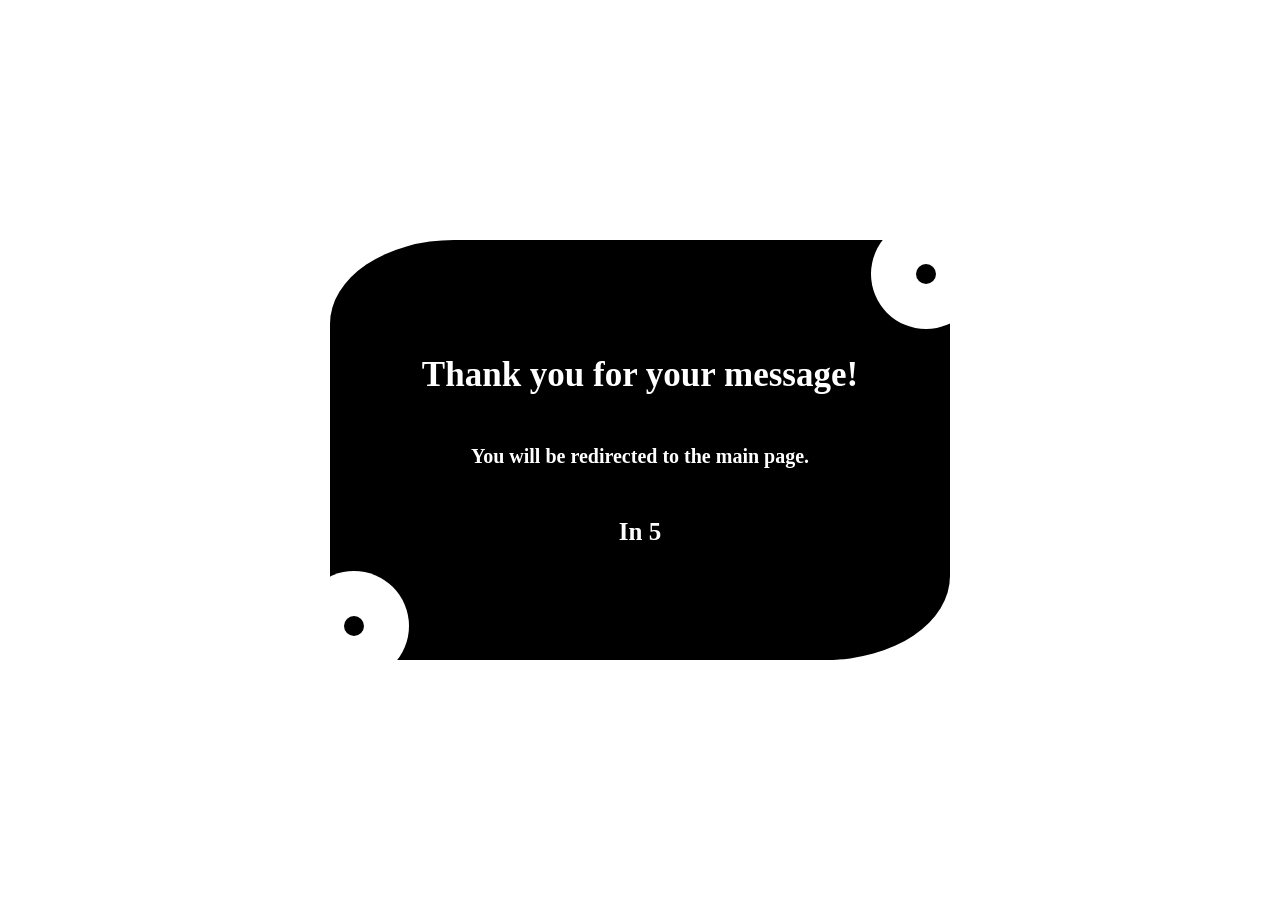
<file: html/confirm.html>
<!DOCTYPE html>

<html>
  <head>
    <meta charset="utf-8" />
    <meta http-equiv="X-UA-Compatible" content="IE=edge" />
    <title></title>
    <meta name="description" content="" />
    <meta name="viewport" content="width=device-width, initial-scale=1" />
    <link rel="stylesheet" href="../css/confirm_style.css" />
  </head>
  <body>
    <section>
      <div class="circle circle-top">
        <div class="circle-in circle-in-top"></div>
      </div>
      <div class="confirm-default">
        <h1>Thank you for your message!</h1>
        <h3>You will be redirected to the main page.</h3>
        <h4>In <span id="timer">5</span></h4>
      </div>
      <div class="circle circle-down">
        <div class="circle-in circle-in-down"></div>
      </div>
    </section>
    <script src="../js/confirm.js"></script>
  </body>
</html>
</file>
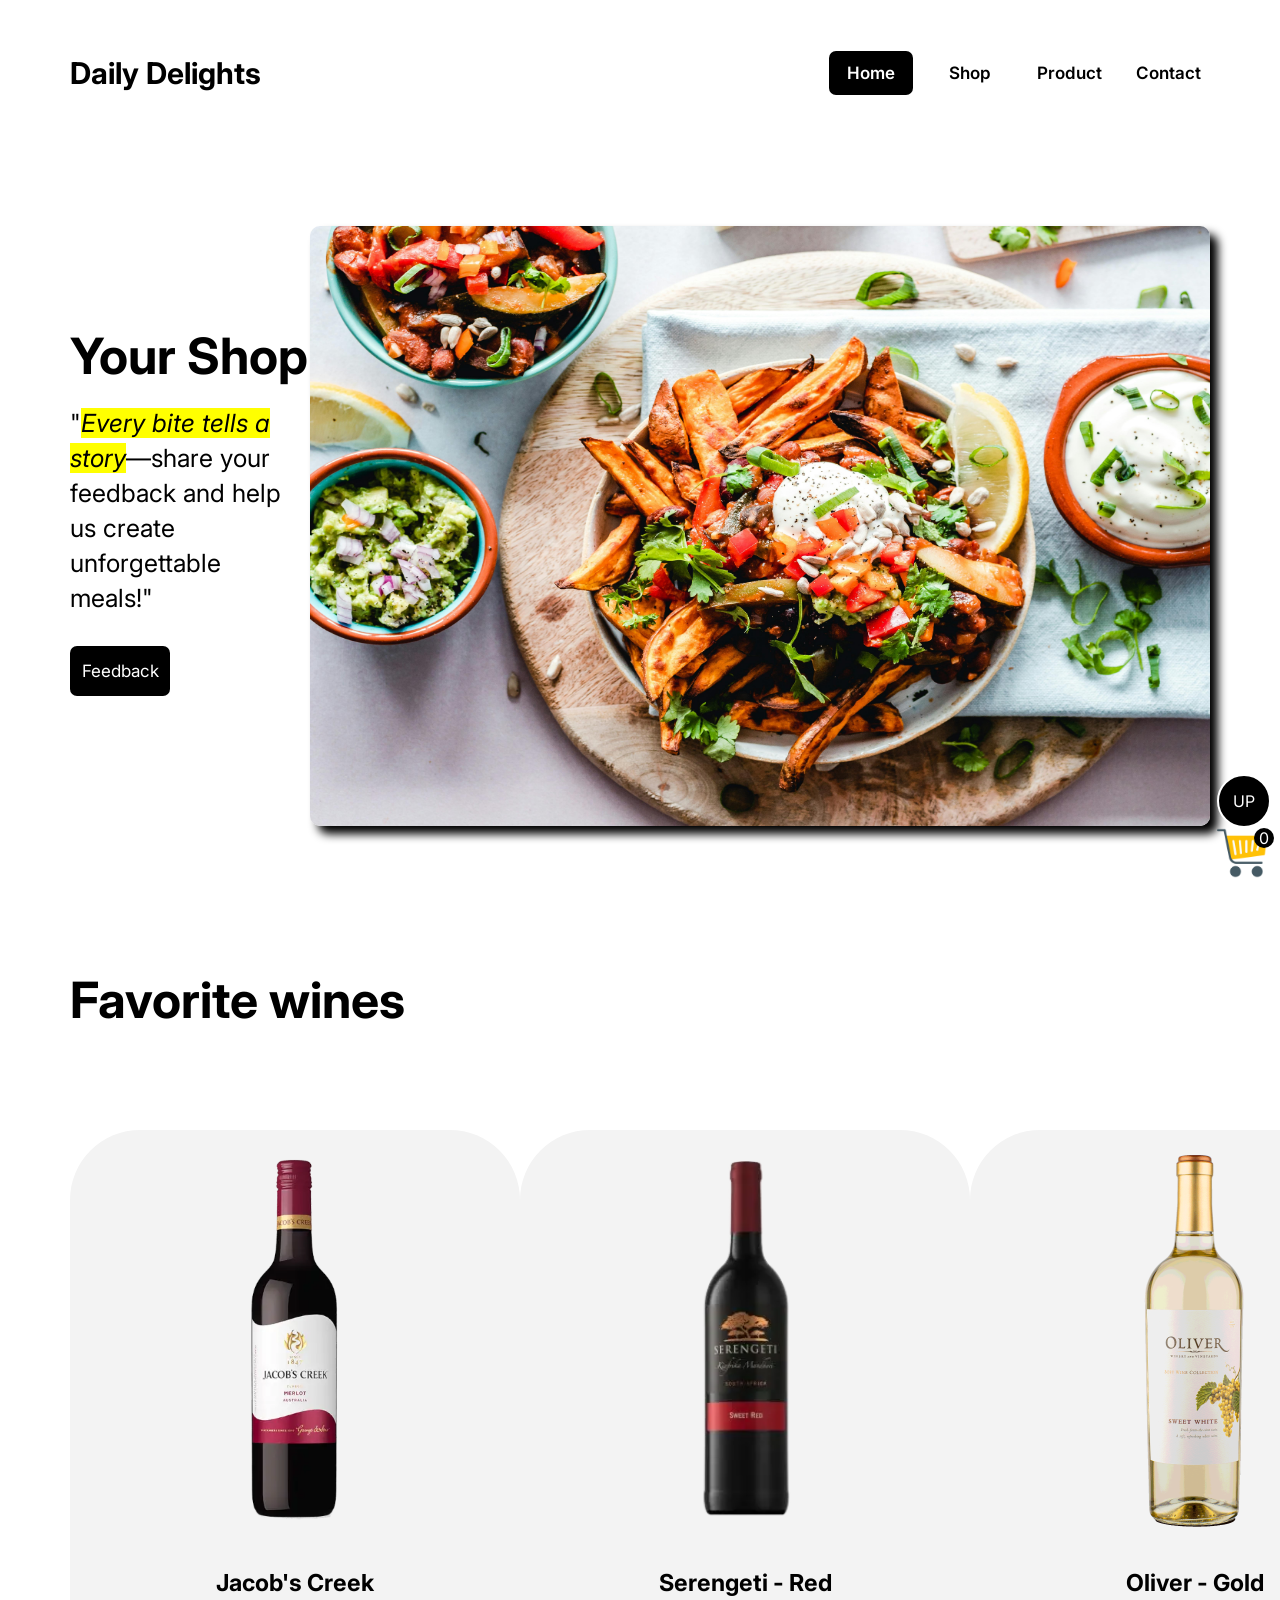
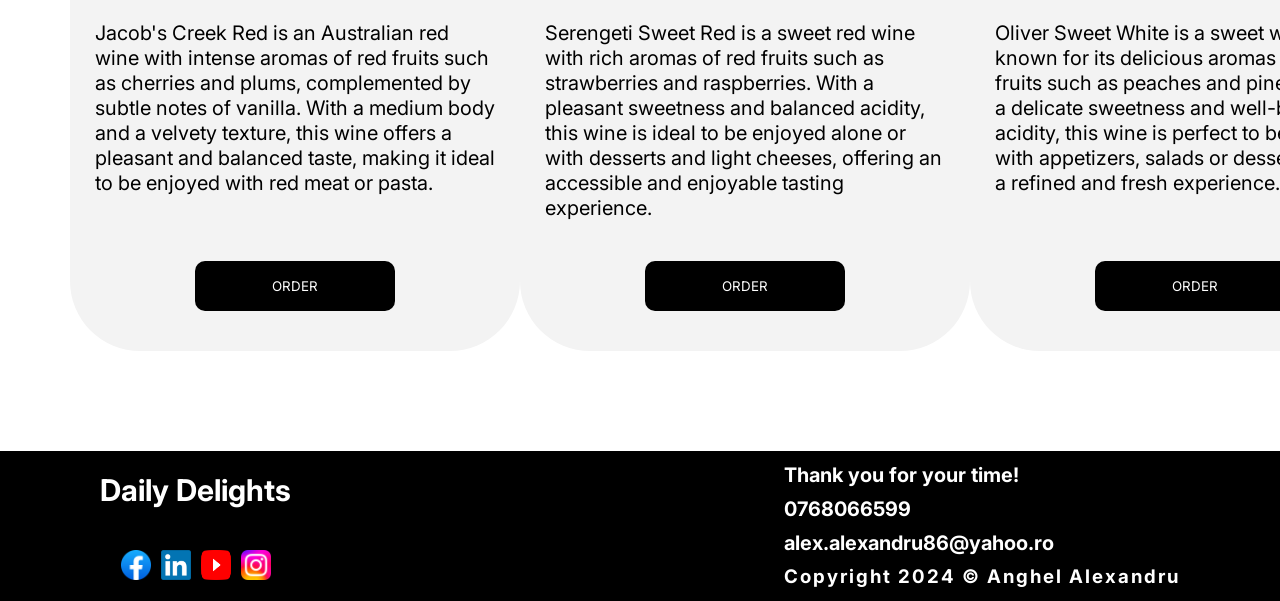
<file: html/main.html>
<!DOCTYPE html>
<html>
  <head>
    <meta charset="utf-8" />
    <meta http-equiv="X-UA-Compatible" content="IE=edge" />
    <title>Daily Delights - Home</title>
    <meta name="description" content="" />
    <meta name="viewport" content="width=device-width, initial-scale=1" />
    <link rel="stylesheet" href="../css/main_style.css" />
    <link rel="preconnect" href="https://fonts.googleapis.com" />
    <link rel="preconnect" href="https://fonts.gstatic.com" crossorigin />
    <link
      href="https://fonts.googleapis.com/css2?family=Inter:ital,opsz,wght@0,14..32,100..900;1,14..32,100..900&display=swap"
      rel="stylesheet"
    />
  </head>
  <body id="bdy">
    <div id="home_button_remote_ctc" class="home-button-remote-ctc">
      <div onclick="goUp()" id="home_button" class="home-button">
        <!-- <a href="#bdy">^</a> -->
        UP
      </div>

      <div id="cart_button" class="cart-button">
        <div id="cart_button_inner_ctc" class="cart-button-inner_ctc">0</div>
        <img src="../assets/carts.png" alt="Shopping cart button" />
      </div>
    </div>

    <!-- NAVBAR -->
    <nav class="navbar-element">
      <div class="navbar-default card-wrapper">
        <div class="navbar-left">
          <h1>Daily Delights</h1>
        </div>
        <div class="navbar-right">
          <a href="main.html" class="navbar-right-button nrbm">Home</a>
          <a href="shop.html" class="navbar-right-button nrbs">Shop</a>
          <a href="product.html" class="navbar-right-button nrbp">Product</a>
          <a href="about.html" class="navbar-right-button nrba">Contact</a>
        </div>
      </div>
    </nav>

    <!-- RESPONSIVE NAVBAR -->
    <nav class="navbar-responsive">
      <div class="navbar-responsive-default">
        <div onclick="lightMode()" class="navbar-responsive-inner-logo">
          <img src="../assets/sun.png" alt="Light mode" />
        </div>

        <div class="navbar-responsive-heading">
          <h1 onclick="mainControlResponsive()">Daily Delights</h1>
        </div>

        <div
          onclick="darkMode()"
          class="navbar-responsive-inner-logo navbar-responsive-inner-right"
        >
          <img src="../assets/moon.png" alt="Dark mode" />
        </div>
      </div>
      <!-- SUB NAVBAR -->
      <div id="navbar_responsive_inner" class="navbar-responsive-inner">
        <div class="navbar-responsive-inner-link">
          <a href="shop.html" class="navbar-responsive-inner-link-btn">Shop</a>
          <a href="product.html" class="navbar-responsive-inner-link-btn"
            >Product</a
          >
          <a href="about.html" class="navbar-responsive-inner-link-btn"
            >Contact</a
          >
        </div>
      </div>
    </nav>

    <section class="section-f1-element">
      <div class="section-heading-default">
        <div class="section-heading-title">
          <h1>Your Shop</h1>
        </div>
        <div class="section-heading-content">
          <p>
            "<mark><em>Every bite tells a story</em></mark
            >—share your feedback and help us create unforgettable meals!"
          </p>
        </div>
        <div class="section-heading-button">
          <div class="section-heading-ctn-btn">
            <a href="about.html#sec_ctn" type="button">Feedback</a>
          </div>
        </div>
      </div>

      <div class="section-heading-image">
        <img src="../assets/food-background-1.jpg" />
      </div>
    </section>

    <section class="section-f2-element">
      <div class="section-f2-title card-wrapper">
        <h1>Favorite wines</h1>
      </div>

      <div class="section-f2-cards card-wrapper">
        <div class="section-f2-card section-f2-card-1">
          <img src="../assets/red_wine.png" />
          <h3>Jacob's Creek</h3>
          <p>
            Jacob's Creek Red is an Australian red wine with intense aromas of
            red fruits such as cherries and plums, complemented by subtle notes
            of vanilla. With a medium body and a velvety texture, this wine
            offers a pleasant and balanced taste, making it ideal to be enjoyed
            with red meat or pasta.
          </p>
          <div class="section-f2-card-button-ctn">
            <button class="section-f2-card-btn" type="button">ORDER</button>
          </div>
        </div>

        <div class="section-f2-card section-f2-card-2">
          <img src="../assets/Sweet_Serengeti.png" />
          <h3>Serengeti - Red</h3>
          <p>
            Serengeti Sweet Red is a sweet red wine with rich aromas of red
            fruits such as strawberries and raspberries. With a pleasant
            sweetness and balanced acidity, this wine is ideal to be enjoyed
            alone or with desserts and light cheeses, offering an accessible and
            enjoyable tasting experience.
          </p>
          <div class="section-f2-card-button-ctn">
            <button class="section-f2-card-btn" type="button">ORDER</button>
          </div>
        </div>

        <div class="section-f2-card section-f2-card-3">
          <img src="../assets/white_wine.png" />
          <h3>Oliver - Gold</h3>
          <p>
            Oliver Sweet White is a sweet white wine, known for its delicious
            aromas of tropical fruits such as peaches and pineapple. With a
            delicate sweetness and well-balanced acidity, this wine is perfect
            to be enjoyed with appetizers, salads or desserts, offering a
            refined and fresh experience.
          </p>
          <div class="section-f2-card-button-ctn">
            <button class="section-f2-card-btn" type="button">ORDER</button>
          </div>
        </div>
      </div>
    </section>

    <section class="section-f3-element">
      <div class="section-f3-title card-wrapper">
        <h1>Favorite mixes</h1>
      </div>

      <div class="section-f3-cards"></div>
    </section>

    <!-- FOOTER -->
    <footer class="footer-a-element">
      <div class="footer-a-container">
        <div class="footer-a-inner footer-f-wrapper">
          <div class="footer-a-content-left">
            <div class="footer-a-content-heading">
              <h1>Daily Delights</h1>
            </div>
            <div class="footer-a-content-logo">
              <img src="../assets/facebook.png" alt="Facebook logo button" />
              <img src="../assets/linkedin.png" alt="Linkedin logo button" />
              <img src="../assets/youtube.png" alt="Youtube logo button" />
              <img src="../assets/instagram.png" alt="Instagram logo button" />
            </div>
          </div>

          <div class="footer-a-content-sec">
            <div class="footer-a-content-center">
              <h3>Copyright 2024 © Anghel Alexandru</h3>
            </div>
            <div class="footer-a-content-right">
              <h3>Thank you for your time!</h3>
              <h3>0768066599</h3>
              <h4>alex.alexandru86@yahoo.ro</h4>
            </div>
          </div>
        </div>
      </div>
    </footer>
    <script src="../js/script.js" defer></script>
  </body>
</html>
</file>
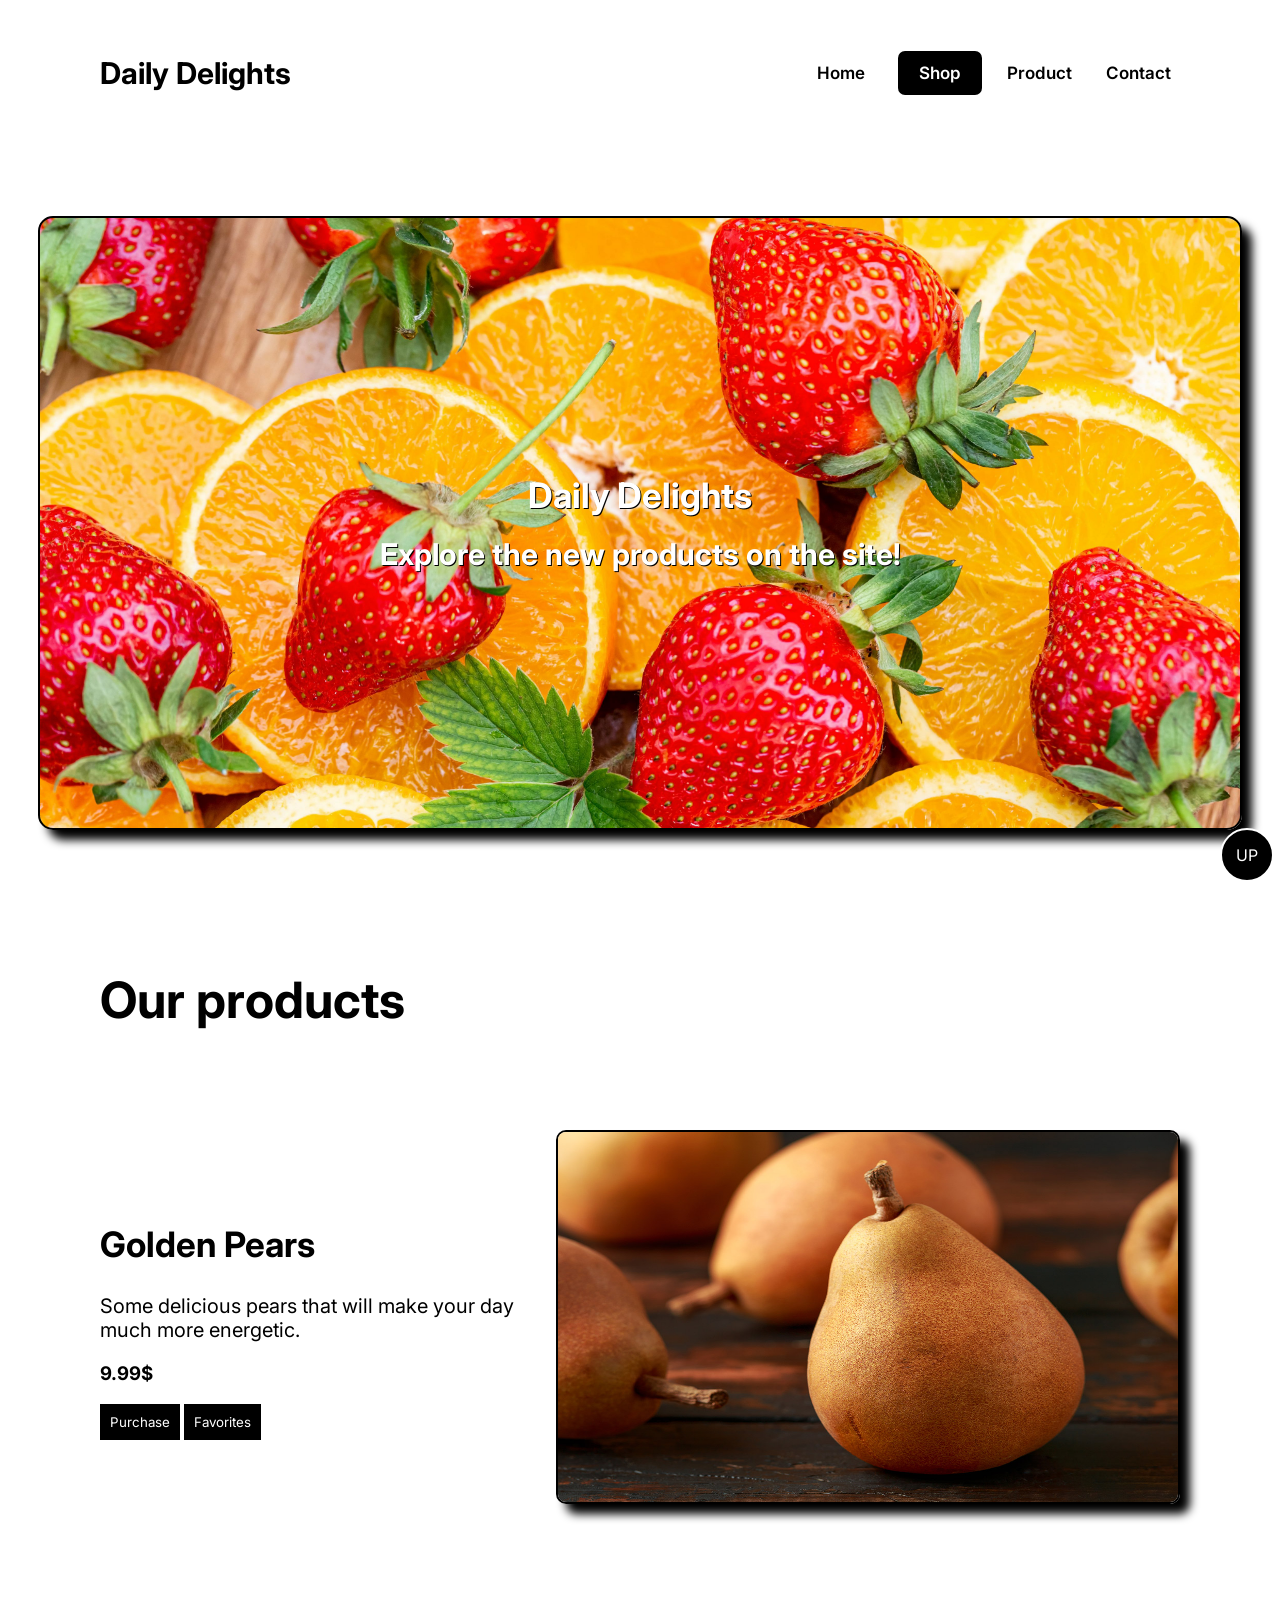
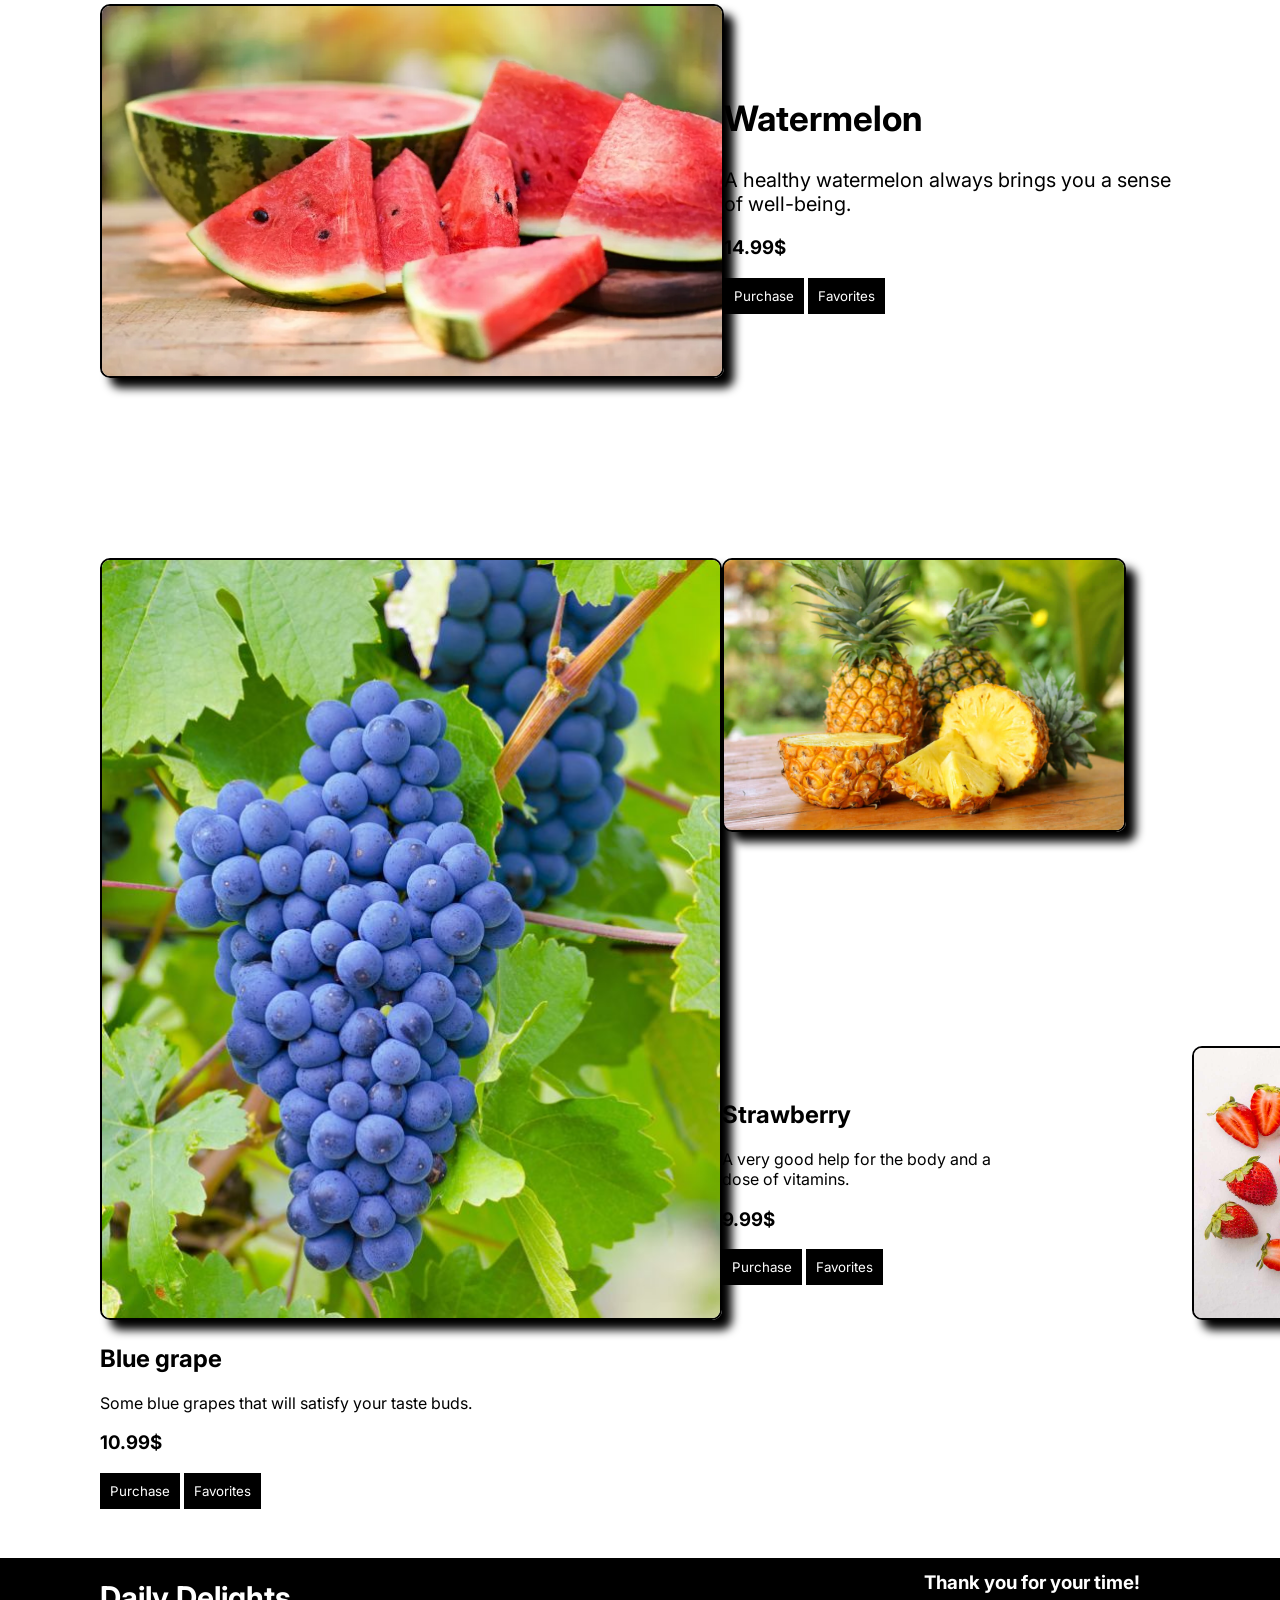
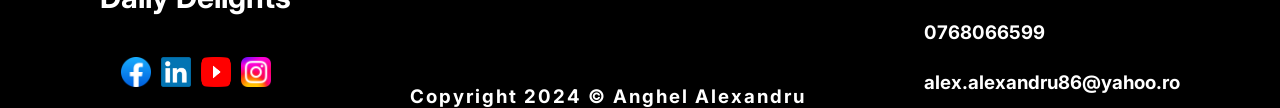
<file: html/shop.html>
<!DOCTYPE html>
<html>
  <head>
    <meta charset="utf-8" />
    <meta http-equiv="X-UA-Compatible" content="IE=edge" />
    <title>Daily Delights - Shop</title>
    <meta name="description" content="" />
    <meta name="viewport" content="width=device-width, initial-scale=1" />
    <link rel="stylesheet" href="../css/shop_style.css" />
    <link rel="preconnect" href="https://fonts.googleapis.com" />
    <link rel="preconnect" href="https://fonts.gstatic.com" crossorigin />
    <link
      href="https://fonts.googleapis.com/css2?family=Inter:ital,opsz,wght@0,14..32,100..900;1,14..32,100..900&display=swap"
      rel="stylesheet"
    />
  </head>
  <body id="bdy">
    <div onclick="goUp()" id="home_button" class="home-button">UP</div>

    <!-- NAVBAR -->
    <nav class="navbar-element">
      <div class="navbar-default card-wrapper">
        <div class="navbar-left">
          <h1>Daily Delights</h1>
        </div>
        <div class="navbar-right">
          <a href="main.html" type="button" class="navbar-right-button nrbm"
            >Home</a
          >
          <a href="shop.html" type="button" class="navbar-right-button nrbs"
            >Shop</a
          >
          <a href="product.html" type="button" class="navbar-right-button nrbp"
            >Product</a
          >
          <a href="about.html" type="button" class="navbar-right-button nrba"
            >Contact</a
          >
        </div>
      </div>
    </nav>

    <!-- RESPONSIVE NAVBAR -->
    <nav class="navbar-responsive">
      <div class="navbar-responsive-default">
        <div onclick="lightMode()" class="navbar-responsive-inner-logo">
          <img src="../assets/sun.png" alt="Light mode" />
        </div>

        <div class="navbar-responsive-heading">
          <h1 onclick="mainControlResponsive()">Daily Delights</h1>
        </div>

        <div
          onclick="darkMode()"
          class="navbar-responsive-inner-logo navbar-responsive-inner-right"
        >
          <img src="../assets/moon.png" alt="Dark mode" />
        </div>
      </div>
      <!-- SUB NAVBAR -->
      <div id="navbar_responsive_inner" class="navbar-responsive-inner">
        <div class="navbar-responsive-inner-link">
          <a href="main.html" class="navbar-responsive-inner-link-btn">Home</a>
          <a href="product.html" class="navbar-responsive-inner-link-btn"
            >Product</a
          >
          <a href="about.html" class="navbar-responsive-inner-link-btn"
            >Contact</a
          >
        </div>
      </div>
    </nav>

    <section class="section-s-element">
      <div class="section-s-heading">
        <div class="section-s-content">
          <div class="section-s-inner">
            <h1>Daily Delights</h1>
            <h3>Explore the new products on the site!</h3>
          </div>
        </div>
      </div>
    </section>

    <section class="section-s-element">
      <div class="section-products card-wrapper">
        <div class="section-product-heading">
          <h1>Our products</h1>
        </div>

        <!-- PRODUCT 1 -->
        <div class="section-product-ctc-1">
          <div class="section-product-ctc-1-left">
            <h1>Golden Pears</h1>
            <p>
              Some delicious pears that will make your day much more energetic.
            </p>
            <h3>9.99$</h3>
            <div class="section-product-ctc-1-left-button">
              <button type="submit" name="Purchase button">Purchase</button>
              <button type="submit" name="Favorite button">Favorites</button>
            </div>
          </div>
          <div class="section-product-ctc-1-right">
            <img src="../assets/PearsGold.jpg" alt="Gold Pears" />
          </div>
        </div>

        <!-- PRODUCT 2 -->
        <div class="section-product-ctc-1-reverse spc-1">
          <div class="section-product-ctc-1-left">
            <h1>Watermelon</h1>
            <p>A healthy watermelon always brings you a sense of well-being.</p>
            <h3>14.99$</h3>
            <div class="section-product-ctc-1-left-button">
              <button type="submit" name="Purchase button">Purchase</button>
              <button type="submit" name="Favorite button">Favorites</button>
            </div>
          </div>
          <div class="section-product-ctc-1-right">
            <img src="../assets/watermelon.png" alt="Watermelon" />
          </div>
        </div>
      </div>
    </section>

    <section class="section-s-element">
      <div class="section-products-2 card-wrapper">
        <div class="section-product-2-left">
          <img src="../assets/blue_grape.jpg" alt="Blue grape" />
          <div class="section-product-2-left-content">
            <h1>Blue grape</h1>
            <p>Some blue grapes that will satisfy your taste buds.</p>
            <h3>10.99$</h3>
            <div class="section-product-ctc-2-left-button">
              <button
                class="section-product-2-buttons"
                type="submit"
                name="Order"
              >
                Purchase
              </button>
              <button
                class="section-product-2-buttons"
                type="submit"
                name="Favorite button"
              >
                Favorites
              </button>
            </div>
          </div>
        </div>

        <div class="section-product-2-right">
          <div class="section-product-2-right-up">
            <img src="../assets/ananas.jpg" alt="Ananas" />
            <div class="section-product-2-right-content">
              <h1>Ananas</h1>
              <p>Tasty, very energizing and cheap.</p>
              <h3>14.99$</h3>
              <div class="section-product-ctc-2-right-button">
                <button
                  class="section-product-2-buttons"
                  type="submit"
                  name="Order"
                >
                  Purchase
                </button>
                <button
                  class="section-product-2-buttons"
                  type="submit"
                  name="Favorite button"
                >
                  Favorites
                </button>
              </div>
            </div>
          </div>

          <div class="section-product-2-right-down">
            <img src="../assets/strawberry.jpg" alt="Strawberry" />
            <div class="section-product-2-right-content">
              <h1>Strawberry</h1>
              <p>A very good help for the body and a dose of vitamins.</p>
              <h3>9.99$</h3>
              <div class="section-product-ctc-2-right-button">
                <button
                  class="section-product-2-buttons"
                  type="submit"
                  name="Order"
                >
                  Purchase
                </button>
                <button
                  class="section-product-2-buttons"
                  type="submit"
                  name="Favorite button"
                >
                  Favorites
                </button>
              </div>
            </div>
          </div>
        </div>
      </div>
    </section>

    <!-- FOOTER -->
    <footer class="footer-a-element">
      <div class="footer-a-container">
        <div class="footer-a-inner footer-f-wrapper">
          <div class="footer-a-content-left">
            <div class="footer-a-content-heading">
              <h1>Daily Delights</h1>
            </div>
            <div class="footer-a-content-logo">
              <img src="../assets/facebook.png" alt="Facebook logo button" />
              <img src="../assets/linkedin.png" alt="Linkedin logo button" />
              <img src="../assets/youtube.png" alt="Youtube logo button" />
              <img src="../assets/instagram.png" alt="Instagram logo button" />
            </div>
          </div>

          <div class="footer-a-content-center">
            <h3>Copyright 2024 © Anghel Alexandru</h3>
          </div>
          <div class="footer-a-content-right">
            <h3>Thank you for your time!</h3>
            <h3>0768066599</h3>
            <h3>alex.alexandru86@yahoo.ro</h3>
          </div>
        </div>
      </div>
    </footer>
    <script src="../js/script.js"></script>
  </body>
</html>
</file>
<file: css/main_style.css>
* {
  font-family: "Inter", sans-serif;
  user-select: none;
}

body {
  margin: 0;
  padding: 0;
}

.card-wrapper {
  margin: 0 70px 0 70px;
}

.navbar-default {
  display: flex;
  flex-direction: row;
  justify-content: space-between;
  margin-top: 30px;
}

.navbar-left h1 {
  font-size: 30px;
}

.navbar-right {
  display: flex;
  gap: 15px;
  align-items: center;
}

.navbar-right-button {
  width: 80px;
  height: 40px;
  text-decoration: none;
  font-size: 17px;
  font-weight: 600;
  color: black;
  display: flex;
  justify-content: center;
  align-items: center;
  border-radius: 7px;
  padding: 2px 2px;
}

.nrbm {
  background-color: black;
  color: white;
}

.navbar-responsive {
  display: none;
}

.home-button-remote-ctc {
  position: fixed;
  z-index: 10;
  right: 0.7%;
  bottom: 2%;
}

.home-button {
  background-color: black;
  width: 50px;
  height: 50px;
  border-radius: 50%;
  color: white;
  display: flex;
  justify-content: center;
  align-items: center;
  cursor: pointer;
  border: 2px solid white;
  user-select: none;
  -webkit-tap-highlight-color: transparent;
}

.cart-button {
  cursor: pointer;
  user-select: none;
  -webkit-tap-highlight-color: transparent;
}

.cart-button img {
  width: 50px;
  height: 50px;
}

.cart-button-inner_ctc {
  width: 10px;
  height: 10px;
  background-color: black;
  color: white;
  border-radius: 50%;
  padding: 5px 5px;
  position: fixed;
  right: 0.5%;
  display: flex;
  justify-content: center;
  align-items: center;
}

/* SECTION 1 */

.section-f1-element {
  display: flex;
  justify-content: space-between;
  margin-top: 110px;
}

.section-heading-image {
  margin-right: 70px;
}

.section-heading-image img {
  width: 900px;
  height: 600px;
  border-radius: 10px;
  box-shadow: 8px 8px 10px black;
}

.section-heading-image:hover {
  scale: 1.05;
  transition: all 0.7s ease;
}

.section-heading-default {
  width: 600px;
  margin-left: 70px;
  margin-top: 100px;
}

.section-heading-title h1 {
  font-size: 50px;
  margin: 0;
}

.section-heading-content p {
  margin-top: 20px;
  font-size: 25px;
  line-height: 35px;
}
.section-heading-button {
  margin-top: 30px;
}

.section-heading-ctn-btn {
  display: flex;
  width: 100px;
  height: 50px;
  background-color: black;
  border-radius: 7px;
  cursor: pointer;
}

.section-heading-ctn-btn a {
  width: 100px;
  height: 50px;
  text-decoration: none;
  color: white;
  font-size: 17px;
  display: flex;
  justify-content: center;
  align-items: center;
}

/* SECTION 2 */

.section-f2-element {
  margin-top: 140px;
}

.section-f2-title h1 {
  font-size: 50px;
  margin: 0;
}

.section-f2-cards {
  display: flex;
  flex-direction: row;
  justify-content: space-between;
  margin-top: 100px;
}

.section-f2-card {
  font-size: 20px;
  background-color: #f3f3f3;
  padding: 10px 25px;
  border-radius: 70px;
}

.section-f2-card-1 img {
  width: 400px;
  height: 400px;
}

.section-f2-card-2 img {
  width: 400px;
  height: 400px;
}

.section-f2-card-3 img {
  width: 400px;
  height: 400px;
}

.section-f2-card h3 {
  text-align: center;
  width: auto;
}

.section-f2-card p {
  width: 400px;
  height: 220px;
  line-height: 25px;
}

/* SECTION 3 */

.section-f3-element {
  margin-top: 140px;
}

.section-f3-title h1 {
  font-size: 50px;
  margin: 0;
}

.section-f2-card-button-ctn {
  display: flex;
  justify-content: center;
  margin-bottom: 30px;
}

.section-f2-card-btn {
  width: 200px;
  height: 50px;
  background-color: black;
  color: white;
  border: none;
  border-radius: 10px;
  cursor: pointer;
}

/* FAVORITES - WORKING */

.section-f3-element {
  display: none;
}

/* FOOTER */

.footer-f-wrapper {
  margin: 0 100px 0 100px;
}

.footer-a-container {
  background-color: black;
  height: 150px;
  margin-top: 100px;
}

.footer-a-inner {
  display: flex;
  justify-content: space-between;
  height: 100%;
}

.footer-a-content-heading {
  display: flex;
  flex-direction: row;
  justify-content: center;
}

.footer-a-content-heading h1 {
  font-size: 30px;
  margin: 0;
}

.footer-a-content-left {
  display: flex;
  flex-direction: column;
  justify-content: space-around;
  color: white;
}

.footer-a-content-sec {
  display: flex;
  flex-direction: column-reverse;
  justify-content: center;
  gap: 10px;
}

.footer-a-content-logo {
  display: flex;
  flex-direction: row;
  justify-content: center;
  gap: 10px;
}

.footer-a-content-logo img {
  width: 30px;
  height: 30px;
  cursor: pointer;
}

.footer-a-content-center {
  display: flex;
  align-items: flex-end;
}

.footer-a-content-center h3 {
  margin: 0;
  letter-spacing: 2px;
  color: white;
}

.footer-a-content-right {
  display: flex;
  flex-direction: column;
  gap: 10px;
}

.footer-a-content-right h3,
h4 {
  font-size: 20px;
  color: white;
  margin: 0;
}

/* RESPONSIVE */

@media screen and (max-width: 600px) {
  /* NAVBAR */
  .navbar-default {
    display: none;
  }
  /* END */

  /* RESPONSIVE-NAVBAR */
  .navbar-responsive {
    display: block;
  }

  .navbar-responsive-default {
    background-color: black;
    color: white;
    height: 80px;
    display: flex;
    align-items: center;
    justify-content: space-around;
    box-shadow: 0 0 10px black;
  }

  .navbar-responsive-default h1 {
    margin: 0;
  }

  .navbar-responsive-inner-logo {
    display: flex;
    cursor: pointer;
  }

  .navbar-responsive-inner-logo img {
    width: 40px;
    height: 40px;
  }

  /* END */

  /* NAVBAR INNER */

  .navbar-responsive-inner {
    background-color: black;
    width: 100%;
    height: 50px;
    display: none;
  }

  .navbar-responsive-inner-link {
    height: 100%;
    display: flex;
    flex-direction: row;
    align-items: center;
    justify-content: space-around;
  }

  .navbar-responsive-inner-link-btn {
    text-decoration: none;
    background-color: white;
    color: black;
    padding: 6px 10px;
    border-radius: 20px 10px;
    box-shadow: 0 0 5px white;
  }

  /* END */

  /* SECTION 1 */

  .section-f1-element {
    flex-direction: column;
    margin-top: 0;
    align-items: center;
  }

  .section-heading-default {
    margin-left: 0;
    width: 350px;
    margin-top: 50px;
    display: flex;
    flex-direction: column;
    align-items: center;
  }

  .section-heading-title h1 {
    font-size: 35px;
  }

  .section-heading-button {
    margin-top: 0;
  }

  .section-heading-image {
    margin-right: 0;
    display: flex;
    justify-content: center;
  }

  .section-heading-image img {
    width: 350px;
    height: 250px;
    margin-top: 50px;
    box-shadow: none;
  }
  /* END */

  /* SECTION 2 */

  .section-f2-element {
    display: flex;
    flex-direction: column;
    align-items: center;
  }
  .section-f2-cards {
    flex-direction: column;
    margin: 0;
    margin-top: 40px;
    width: 300px;
    gap: 40px;
  }

  .section-f2-title {
    margin: 0;
    width: 300px;
    text-align: center;
  }

  .section-f2-title h1 {
    font-size: 35px;
  }

  .section-f2-card {
    box-shadow: 0 0 10px black;
    padding: 0 10px;
  }

  .section-f2-card img {
    width: 280px;
    height: 300px;
  }

  .section-f2-card p {
    font-size: 14px;
    width: auto;
    text-align: center;
  }

  /* END */

  /* IN WORKING FOR RESPONSIVE */

  /* SECTION 3 - In working */

  .section-f3-element {
    display: none;
  }

  /* FOOTER */

  .footer-a-element {
    display: block;
  }

  .footer-a-content-center h3 {
    font-size: 12px;
  }

  .footer-a-content-left {
    gap: 20px;
  }

  .footer-a-content-right {
    align-items: center;
    gap: 10px;
    margin-top: 20px;
  }

  .footer-a-content-right h4 {
    margin: 0;
    color: white;
  }

  .footer-a-content-center {
    justify-content: center;
  }

  .footer-a-container {
    height: auto;
    padding: 10px 0 2px 0;
  }

  .footer-a-inner {
    margin: 0;
    display: block;
  }

  .footer-a-content-sec {
    display: flex;
    flex-direction: column-reverse;
    gap: 20px;
  }
}
</file>
<file: css/about_style.css>
* {
  font-family: "Inter", sans-serif;
  user-select: none;
}

body {
  margin: 0;
  padding: 0;
}

.card-wrapper {
  margin: 0 70px 0 70px;
}

.navbar-default {
  display: flex;
  flex-direction: row;
  justify-content: space-between;
  margin-top: 30px;
}

.navbar-left h1 {
  font-size: 30px;
}

.navbar-right {
  display: flex;
  gap: 15px;
  align-items: center;
}

.navbar-right-button {
  width: 80px;
  height: 40px;
  text-decoration: none;
  font-size: 17px;
  font-weight: 600;
  color: black;
  display: flex;
  justify-content: center;
  align-items: center;
  border-radius: 7px;
  padding: 2px 2px;
}

.nrba {
  background-color: black;
  color: white;
}

.navbar-responsive {
  display: none;
}

/* SECTION 1 */

.home-button {
  position: fixed;
  right: 0.5%;
  bottom: 2%;
  background-color: black;
  width: 50px;
  height: 50px;
  border-radius: 50%;
  color: white;
  display: flex;
  justify-content: center;
  align-items: center;
  cursor: pointer;
  border: 2px solid white;
  user-select: none;
  -webkit-tap-highlight-color: transparent;
}

/* CONTACT SECTION */

.section-about-contact {
  margin-top: 0px;
  background-color: black;
  height: 100px;
  display: flex;
  justify-content: center;
  align-items: center;
}

.section-about-contact h1 {
  color: white;
  font-size: 40px;
}

/* SECTION 2 */

.section-a-contact-heading {
  display: flex;
  flex-direction: column;
  align-items: center;
  justify-content: center;
  margin: 70px 0 70px 0;
}

.section-a-contact-heading h1 {
  font-size: 50px;
  margin: 0;
}

.section-a-form-name {
  display: flex;
  flex-direction: row;
  justify-content: space-between;
}

.section-a-form {
  width: 800px;
  height: 600px;
  background-color: black;
  color: white;
  display: flex;
  flex-direction: column;
  justify-content: center;
  gap: 30px;
  border-radius: 10px;
}

.section-a-form-fname {
  display: flex;
  flex-direction: column;
  align-items: center;
}

.section-a-form-lname {
  display: flex;
  flex-direction: column;
  align-items: center;
}

.section-a-form-fname h3 {
  font-size: 15px;
}

.section-a-form-lname h3 {
  font-size: 15px;
}

.section-a-form-fname input {
  border: none;
  padding: 10px 10px;
  width: 250px;
  border-radius: 10px;
}

.section-a-form-lname input {
  border: none;
  padding: 10px 10px;
  width: 250px;
  border-radius: 10px;
}

.section-a-form-email {
  display: flex;
  flex-direction: column;
  align-items: center;
}

.section-a-form-email h3 {
  font-size: 15px;
}

.section-a-form-email input {
  border: none;
  padding: 10px 10px;
  width: 500px;
  border-radius: 10px;
  border: none;
}

.section-a-form-message {
  display: flex;
  flex-direction: column;
  align-items: center;
}

.section-a-form-message h3 {
  font-size: 15px;
}

.section-a-textarea {
  width: 400px;
  height: 200px;
  resize: none;
  border-radius: 10px;
  padding: 5px 5px;
  border: none;
}

.section-f-wrapper {
  margin: 0 50px 0 50px;
}

.section-a-form-button-ctn {
  display: flex;
  justify-content: center;
}

.section-a-form-button-ctn button {
  width: 150px;
  height: 50px;
  cursor: pointer;
  border-radius: 10px;
  border: none;
}

/* SECTION 3 */

.footer-f-wrapper {
  margin: 0 100px 0 100px;
}

.footer-a-container {
  background-color: black;
  height: 150px;
}

.footer-a-inner {
  display: flex;
  justify-content: space-between;
  height: 100%;
}

.footer-a-content-heading {
  display: flex;
  flex-direction: row;
  justify-content: center;
}

.footer-a-content-heading h1 {
  font-size: 30px;
  margin: 0;
}

.footer-a-content-left {
  display: flex;
  flex-direction: column;
  justify-content: space-around;
  color: white;
}

.footer-a-content-logo {
  display: flex;
  flex-direction: row;
  justify-content: center;
  gap: 10px;
}

.footer-a-content-logo img {
  width: 30px;
  height: 30px;
  cursor: pointer;
}

.footer-a-content-center {
  display: flex;
  align-items: flex-end;
}

.footer-a-content-center h3 {
  margin: 0;
  letter-spacing: 2px;
  color: white;
}

.footer-a-content-right {
  display: flex;
  flex-direction: column;
  justify-content: space-around;
}

.footer-a-content-right h3 {
  color: white;
  margin: 0;
}

/* END */

/* RESPONSIVE */

@media screen and (max-width: 600px) {
  /* NAVBAR */
  .navbar-default {
    display: none;
  }
  /* END */

  /* RESPONSIVE-NAVBAR */
  .navbar-responsive {
    display: block;
  }

  .navbar-responsive-default {
    background-color: black;
    color: white;
    height: 80px;
    display: flex;
    align-items: center;
    justify-content: space-around;
    box-shadow: 0 0 10px black;
  }

  .navbar-responsive-default h1 {
    margin: 0;
  }

  .navbar-responsive-inner-logo {
    display: flex;
    cursor: pointer;
  }

  .navbar-responsive-inner-logo img {
    width: 40px;
    height: 40px;
  }
  /* END */

  /* NAVBAR INNER */
  .navbar-responsive-inner {
    margin-top: 0;
    background-color: black;
    width: 100%;
    height: 50px;
    display: none;
  }

  .navbar-responsive-inner-link {
    height: 100%;
    display: flex;
    flex-direction: row;
    align-items: center;
    justify-content: space-around;
  }

  .navbar-responsive-inner-link-btn {
    text-decoration: none;
    background-color: white;
    color: black;
    padding: 6px 10px;
    border-radius: 20px 10px;
    box-shadow: 0 0 5px white;
    border: none;
  }
  /* END */

  /* SECTION 1 */
  .section-about-contact {
    height: 50px;
  }
  .section-about-contact h1 {
    margin: 0;
  }
  /* END */

  /* SECTION 2 */
  .section-f-wrapper {
    margin: 0;
  }

  .section-a-form-name {
    flex-direction: column;
  }

  .section-a-contact {
    display: flex;
    justify-content: center;
  }

  .section-a-contact-heading {
    width: auto;
  }

  .section-a-form {
    width: 350px;
    height: auto;
    padding: 20px 0 20px 0;
    gap: 20px;
  }

  .section-a-form-name {
    display: flex;
    flex-direction: column;
    gap: 20px;
  }

  .section-a-form-card {
    gap: 10px;
  }

  .section-a-form-card input {
    width: 85%;
  }

  .section-a-form-card h3 {
    font-size: 20px;
    margin: 0;
  }

  .section-a-form-card textarea {
    width: 85%;
  }
  /* END */

  /* FOOTER */
  .footer-a-element {
    display: none;
  }
  /* END */
}
</file>
<file: css/confirm_style.css>
* {
  -webkit-user-drag: none;
  user-select: none;
}
body {
  color: white;
  margin: 0;
  padding: 0;
}

section {
  position: fixed;
  top: 50%;
  left: 50%;
  transform: translate(-50%, -50%);
}

.confirm-default {
  width: 600px;
  height: 400px;
  border-radius: 20% 0 20% 0;
  background-color: black;
  padding: 10px 10px;
  display: flex;
  flex-direction: column;
  justify-content: center;
  gap: 50px;
}

.confirm-default h1 {
  font-size: 35px;
  margin: 0;
  text-align: center;
}

.confirm-default h3 {
  font-size: 20px;
  text-align: center;
  margin: 0;
}

.confirm-default h4 {
  text-align: center;
  font-size: 25px;
  margin: 0;
}

.circle {
  width: 110px;
  height: 110px;
  background-color: white;
  position: fixed;
  border-radius: 50%;
  display: flex;
  justify-content: center;
  align-items: center;
}

.circle-top {
  right: -5%;
  top: -5%;
}

.circle-down {
  left: -5%;
  bottom: -5%;
}

.circle-in {
  width: 20px;
  height: 20px;
  background-color: black;
  border-radius: 50%;
}

@media screen and (max-width: 600px) {
  .confirm-default {
    width: 350px;
    height: 400px;
    background-color: black;
    border-radius: 20% 0 20% 0;
    padding: 10px 10px;
    display: flex;
    flex-direction: column;
    justify-content: center;
    gap: 50px;
  }

  .confirm-default h1 {
    font-size: 22px;
    margin: 0;
    text-align: center;
  }

  .confirm-default h3 {
    font-size: 15px;
    margin: 0;
  }

  .confirm-default h4 {
    font-size: 30px;
    margin: 0;
  }

  .circle {
    width: 80px;
    height: 80px;
    border-radius: 50%;
  }
}
</file>
<file: css/product_style.css>
* {
  font-family: "Inter", sans-serif;
}

body {
  margin: 0;
  padding: 0;
}

.card-wrapper {
  margin: 0 70px 0 70px;
}

.navbar-default {
  display: flex;
  flex-direction: row;
  justify-content: space-between;
  margin-top: 30px;
}

.navbar-left h1 {
  font-size: 30px;
}

.navbar-right {
  display: flex;
  gap: 15px;
  align-items: center;
}

.navbar-right-button {
  width: 80px;
  height: 40px;
  text-decoration: none;
  font-size: 17px;
  font-weight: 600;
  color: black;
  display: flex;
  justify-content: center;
  align-items: center;
  border-radius: 7px;
  padding: 2px 2px;
}

.nrbp {
  background-color: black;
  color: white;
}

.body-content {
  position: absolute;
  top: 50%;
  left: 50%;
  transform: translate(-50%, -50%);
}

.body-content h1 {
  font-size: 40px;
}
</file>
<file: css/shop_style.css>
* {
  font-family: "Inter", sans-serif;
  user-select: none;
}

body {
  margin: 0;
  padding: 0;
}

.card-wrapper {
  margin: 0 100px 0 100px;
}

.navbar-default {
  display: flex;
  flex-direction: row;
  justify-content: space-between;
  margin-top: 30px;
}

.navbar-left h1 {
  font-size: 30px;
}

.navbar-right {
  display: flex;
  gap: 15px;
  align-items: center;
}

.navbar-right-button {
  width: 80px;
  height: 40px;
  text-decoration: none;
  font-size: 17px;
  font-weight: 600;
  color: black;
  display: flex;
  justify-content: center;
  align-items: center;
  border-radius: 7px;
  padding: 2px 2px;
}

.home-button {
  position: fixed;
  right: 0.5%;
  bottom: 2%;
  background-color: black;
  width: 50px;
  height: 50px;
  border-radius: 50%;
  color: white;
  display: flex;
  justify-content: center;
  align-items: center;
  cursor: pointer;
  border: 2px solid white;
  user-select: none;
  -webkit-tap-highlight-color: transparent;
}

.nrbs {
  background-color: black;
  color: white;
}

.navbar-responsive {
  display: none;
}

.section-s-heading {
  margin-top: 100px;
  display: flex;
  justify-content: center;
}

.section-s-content {
  width: 1200px;
  height: 610px;
  background-image: url(../assets/shop-fruits2.jpg);
  background-size: cover;
  border-radius: 15px;
  border: 2px solid black;
  box-shadow: 10px 10px 10px black;
}

.section-s-content:hover {
  scale: 1.1;
  transition: all 1s ease;
}

.section-s-logo img {
  width: 1200px;
  height: 600px;
  border-radius: 15px;
  border: 2px solid black;
  box-shadow: 0 0 10px black;
}

.section-s-inner {
  color: white;
  height: 100%;
  display: flex;
  flex-direction: column;
  justify-content: center;
  align-items: center;
  gap: 20px;
}

.section-s-inner h1 {
  font-size: 35px;
  margin: 0;
  text-shadow: black 1px 1px 0;
}

.section-s-inner h3 {
  font-size: 30px;
  margin: 0;
  text-shadow: black 1px 1px 0;
}

/* SECTION 2 */

.section-products {
  margin-top: 140px;
}

.section-product-heading h1 {
  font-size: 50px;
}

.section-product-ctc-1 {
  display: flex;
  flex-direction: row;
  justify-content: space-around;
  align-items: center;
  margin-top: 100px;
}

.section-product-ctc-1-reverse {
  display: flex;
  flex-direction: row-reverse;
  justify-content: space-around;
  align-items: center;
}

.spc-1 {
  margin-top: 100px;
}

.section-product-ctc-1-left {
  width: 620px;
}

.section-product-ctc-1-left h1 {
  font-size: 35px;
}

.section-product-ctc-1-left p {
  font-size: 20px;
}

.section-product-ctc-1-left-button button {
  border: none;
  background-color: black;
  color: white;
  cursor: pointer;
  padding: 10px 10px;
}

.section-product-ctc-1-right {
  display: flex;
}

.section-product-ctc-1-right img {
  width: 620px;
  height: 370px;
  border-radius: 10px;
  border: 2px solid black;
  box-shadow: 10px 10px 10px black;
}

/* SECTION 3 */

.section-products-2 {
  display: flex;
  flex-direction: row;
  justify-content: space-between;
  margin-top: 180px;
}

.section-product-2-left {
  height: 900px;
}

.section-product-2-right-content {
  width: 270px;
}

.section-product-2-right {
  height: 762px;
  display: flex;
  flex-direction: column;
  justify-content: space-between;
}

.section-product-2-left img {
  height: 758px;
  border-radius: 10px;
  border: 2px solid black;
  box-shadow: 10px 10px 10px black;
}

.section-product-2-right-up {
  display: flex;
  flex-direction: row;
  align-items: center;
  gap: 200px;
}

.section-product-2-buttons {
  border: none;
  background-color: black;
  color: white;
  cursor: pointer;
  padding: 10px 10px;
}

.section-product-2-right-down {
  display: flex;
  flex-direction: row-reverse;
  align-items: center;
  gap: 200px;
}

.section-product-2-right-up img {
  width: 400px;
  height: 270px;
  border: 2px solid black;
  border-radius: 10px;
  box-shadow: 10px 10px 10px black;
}

.section-product-2-right-down img {
  width: 400px;
  height: 270px;
  border: 2px solid black;
  border-radius: 10px;
  box-shadow: 10px 10px 10px black;
}
/* FOOTER */

.footer-f-wrapper {
  margin: 0 100px 0 100px;
}

.footer-a-container {
  background-color: black;
  height: 150px;
  margin-top: 100px;
}

.footer-a-inner {
  display: flex;
  justify-content: space-between;
  height: 100%;
}

.footer-a-content-heading {
  display: flex;
  flex-direction: row;
  justify-content: center;
}

.footer-a-content-heading h1 {
  font-size: 30px;
  margin: 0;
}

.footer-a-content-left {
  display: flex;
  flex-direction: column;
  justify-content: space-around;
  color: white;
}

.footer-a-content-logo {
  display: flex;
  flex-direction: row;
  justify-content: center;
  gap: 10px;
}

.footer-a-content-logo img {
  width: 30px;
  height: 30px;
  cursor: pointer;
}

.footer-a-content-center {
  display: flex;
  align-items: flex-end;
}

.footer-a-content-center h3 {
  margin: 0;
  letter-spacing: 2px;
  color: white;
}

.footer-a-content-right {
  display: flex;
  flex-direction: column;
  justify-content: space-around;
}

.footer-a-content-right h3 {
  color: white;
  margin: 0;
}

/* RESPONSIVE */

@media screen and (max-width: 600px) {
  /* NAVBAR */
  .navbar-default {
    display: none;
  }
  /* END */

  /* RESPONSIVE-NAVBAR */
  .navbar-responsive {
    display: block;
  }

  .navbar-responsive-default {
    background-color: black;
    color: white;
    height: 80px;
    display: flex;
    align-items: center;
    justify-content: space-around;
    box-shadow: 0 0 10px black;
  }

  .navbar-responsive-default h1 {
    margin: 0;
  }

  .navbar-responsive-inner-logo {
    display: flex;
    cursor: pointer;
  }

  .navbar-responsive-inner-logo img {
    width: 40px;
    height: 40px;
  }

  /* END */

  /* NAVBAR INNER */

  .navbar-responsive-inner {
    background-color: black;
    width: 100%;
    height: 50px;
    display: none;
  }

  .navbar-responsive-inner-link {
    height: 100%;
    display: flex;
    flex-direction: row;
    align-items: center;
    justify-content: space-around;
  }

  .navbar-responsive-inner-link-btn {
    text-decoration: none;
    background-color: white;
    color: black;
    padding: 6px 10px;
    border-radius: 20px 10px;
    box-shadow: 0 0 5px white;
  }
  /* END */

  /* SECTION 1 / HEADING */

  .section-s-element {
    display: flex;
    justify-content: center;
    margin-top: 50px;
  }

  .section-s-heading {
    margin-top: 50px;
  }

  .section-s-content {
    box-shadow: 0 0 10px black;
    width: 350px;
    height: 500px;
  }

  .section-s-inner {
    text-align: center;
  }

  .card-wrapper {
    margin: 0;
  }

  .section-s-content:hover {
    scale: 1;
  }

  /* END */

  /* SECTION 2 */

  .section-products {
    display: flex;
    flex-direction: column;
    gap: 40px;
  }

  .section-product-heading {
    display: flex;
    justify-content: center;
  }

  .section-product-ctc-1 {
    display: flex;
    flex-direction: column;
    margin-top: 0;
    gap: 40px;
  }

  .section-product-ctc-1-reverse {
    flex-direction: column;
    margin-top: 0;
    gap: 40px;
  }

  .section-product-ctc-1-left {
    width: auto;
    display: flex;
    flex-direction: column;
    align-items: center;
    gap: 20px;
  }

  .section-product-ctc-1-left h1,
  p {
    margin: 0;
  }

  .section-product-ctc-1-left p {
    width: 350px;
    text-align: center;
  }

  /* END */

  /* SECTION 2 */
  .section-products-2 {
    flex-direction: column;
    gap: 40px;
  }

  .section-product-2-left {
    height: auto;
    display: flex;
    flex-direction: column-reverse;
    align-items: center;
    gap: 40px;
  }

  .section-product-2-left-content {
    display: flex;
    flex-direction: column;
    align-items: center;
    gap: 20px;
  }

  .section-product-2-left-content h1 {
    font-size: 35px;
  }

  .section-product-2-left-content h1,
  p,
  h3 {
    margin: 0;
  }

  .section-product-2-left-content p {
    width: 350px;
    text-align: center;
    font-size: 20px;
  }

  .section-product-2-left img {
    width: 350px;
    height: 450px;
    box-shadow: 0 0 10px black;
  }

  .section-product-2-right {
    height: auto;
    gap: 40px;
  }

  .section-product-2-right-up {
    flex-direction: column;
    gap: 40px;
  }

  .section-product-2-right-content {
    display: flex;
    flex-direction: column;
    align-items: center;
    gap: 10px;
  }

  .section-product-2-right-content h1 {
    margin: 0;
  }

  .section-product-2-right-up img {
    width: 350px;
    box-shadow: 0 0 10px black;
  }

  .section-product-2-right-down {
    flex-direction: column;
    gap: 40px;
  }

  .section-product-2-right-down img {
    width: 350px;
    box-shadow: 0 0 10px black;
  }

  .section-product-ctc-1-right img {
    width: 350px;
    height: 300px;
    box-shadow: 0 0 10px black;
  }

  /* END */

  /* FOOTER */

  .footer-a-element {
    display: none;
  }

  .footer-a-inner {
    margin: 0;
  }
}
</file>
